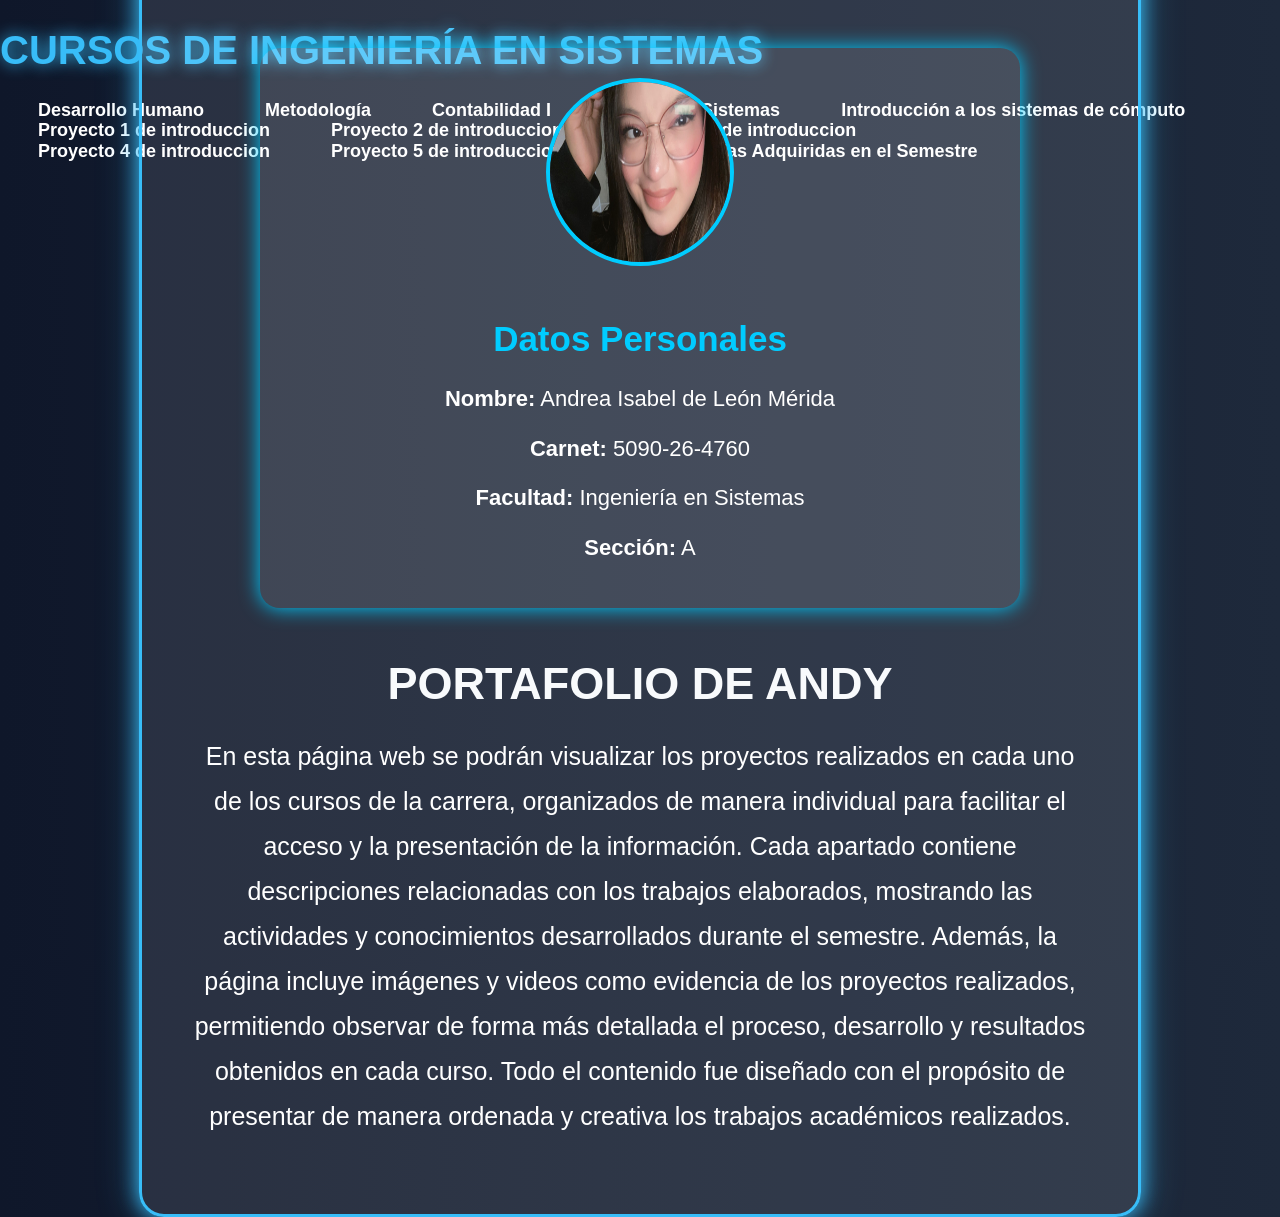
<file: index.html>
<!DOCTYPE html>
<html lang="es">

<head>

    <meta charset="UTF-8">
    <meta name="viewport" content="width=device-width, initial-scale=1.0">

    <title>PORTAFOLIO DE ANDY</title>

    <!-- NORMALIZE -->
    <link rel="stylesheet" href="normalize.css">

    <!-- CSS -->
    <link rel="stylesheet" href="estilos.css">

</head>

<body>

    <!-- MENU ARRIBA -->

    <head>

        <h1>CURSOS DE INGENIERÍA EN SISTEMAS</h1>

        <nav>

            <a href="desarrollo.html">
                Desarrollo Humano
            </a>

            <a href="metodologia.html">
                Metodología
            </a>

            <a href="contabilidad.html">
                Contabilidad I
            </a>

            <a href="logica.html">
                Lógica de Sistemas
            </a>

            <a href="introduccion.html">
                Introducción a los sistemas de cómputo
            </a>

            <a href="Proyecto1.html">
                Proyecto 1 de introduccion
            </a>

            <a href="Proyecto2.html">
                Proyecto 2 de introduccion
            </a>

            <a href="Proyecto3.html">
                Proyecto 3 de introduccion
            </a>
            <br>
            <div class="ola">
                <a href="Proyecto4.html">
                    Proyecto 4 de introduccion
                </a>

                <a href="Proyecto5.html">
                    Proyecto 5 de introduccion
                </a>

                <a href="competenciasadquiridas.html">
                    Competencias Adquiridas en el Semestre
                </a>
            </div>
        </nav>
        <br>
        <br>

    </head>

    <!-- CONTENIDO -->

    <section class="inicio">

        <div class="caja">
            <div class="perfil">
                <img src="img/img/Mifoto.jpeg" alt="Mi foto">

                <h2>Datos Personales</h2>

                <p><strong>Nombre:</strong> Andrea Isabel de León Mérida</p>
                <p><strong>Carnet:</strong> 5090-26-4760</p>
                <p><strong>Facultad:</strong> Ingeniería en Sistemas</p>
                <p><strong>Sección:</strong> A</p>
            </div>

            <h2>
                PORTAFOLIO DE ANDY
            </h2>

            <p>
                En esta página web se podrán visualizar los proyectos realizados en cada uno de los cursos de la
                carrera, organizados de
                manera individual para facilitar el acceso y la presentación de la información. Cada apartado contiene
                descripciones
                relacionadas con los trabajos elaborados, mostrando las actividades y conocimientos desarrollados
                durante el semestre.

                Además, la página incluye imágenes y videos como evidencia de los proyectos realizados, permitiendo
                observar de forma
                más detallada el proceso, desarrollo y resultados obtenidos en cada curso. Todo el contenido fue
                diseñado con el
                propósito de presentar de manera ordenada y creativa los trabajos académicos realizados.
            </p>

        </div>

    </section>

</body>

</html>
</file>
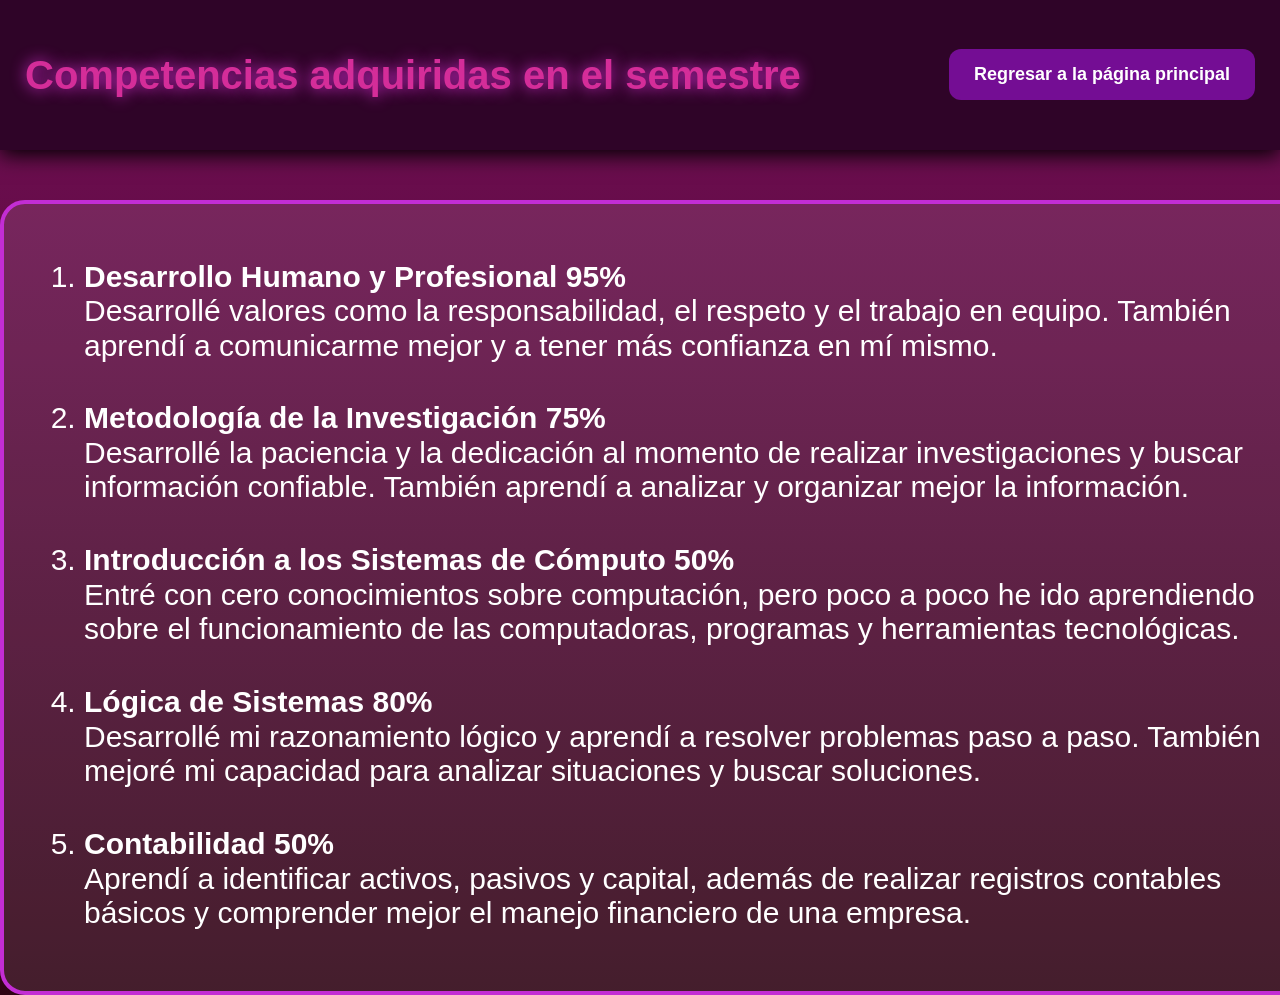
<file: competenciasadquiridas.html>
<!DOCTYPE html>
<html lang="es">

<head>

    <meta charset="UTF-8">

    <meta name="viewport" content="width=device-width, initial-scale=1.0">

    <title>
        Proyecto 5
    </title>

    <link rel="stylesheet" href="normalize.css">

    <link rel="stylesheet" href="competencias.css">

</head>

<body>

    <header>

        <h1>
            Competencias adquiridas en el semestre
        </h1>

        <a href="index.html">
            Regresar a la página principal
        </a>

    </header>
    <section>
        <div class="contenedor">

            <ol>

                <li>
                    <strong>Desarrollo Humano y Profesional 95%</strong><br>
                    Desarrollé valores como la responsabilidad, el respeto y el trabajo en equipo.
                    También aprendí a comunicarme mejor y a tener más confianza en mí mismo.
                </li>

                <br>

                <li>
                    <strong>Metodología de la Investigación 75%</strong><br>
                    Desarrollé la paciencia y la dedicación al momento de realizar investigaciones
                    y buscar información confiable. También aprendí a analizar y organizar mejor
                    la información.
                </li>

                <br>

                <li>
                    <strong>Introducción a los Sistemas de Cómputo 50%</strong><br>
                    Entré con cero conocimientos sobre computación, pero poco a poco he ido
                    aprendiendo sobre el funcionamiento de las computadoras, programas y herramientas tecnológicas.
                </li>

                <br>

                <li>
                    <strong>Lógica de Sistemas 80%</strong><br>
                    Desarrollé mi razonamiento lógico y aprendí a resolver problemas paso a paso.
                    También mejoré mi capacidad para analizar situaciones y buscar soluciones.
                </li>

                <br>

                <li>
                    <strong>Contabilidad 50%</strong><br>
                    Aprendí a identificar activos, pasivos y capital, además de realizar registros
                    contables básicos y comprender mejor el manejo financiero de una empresa.
                </li>

            </ol>

        </div>
    </section>

</body>

</html>
</file>
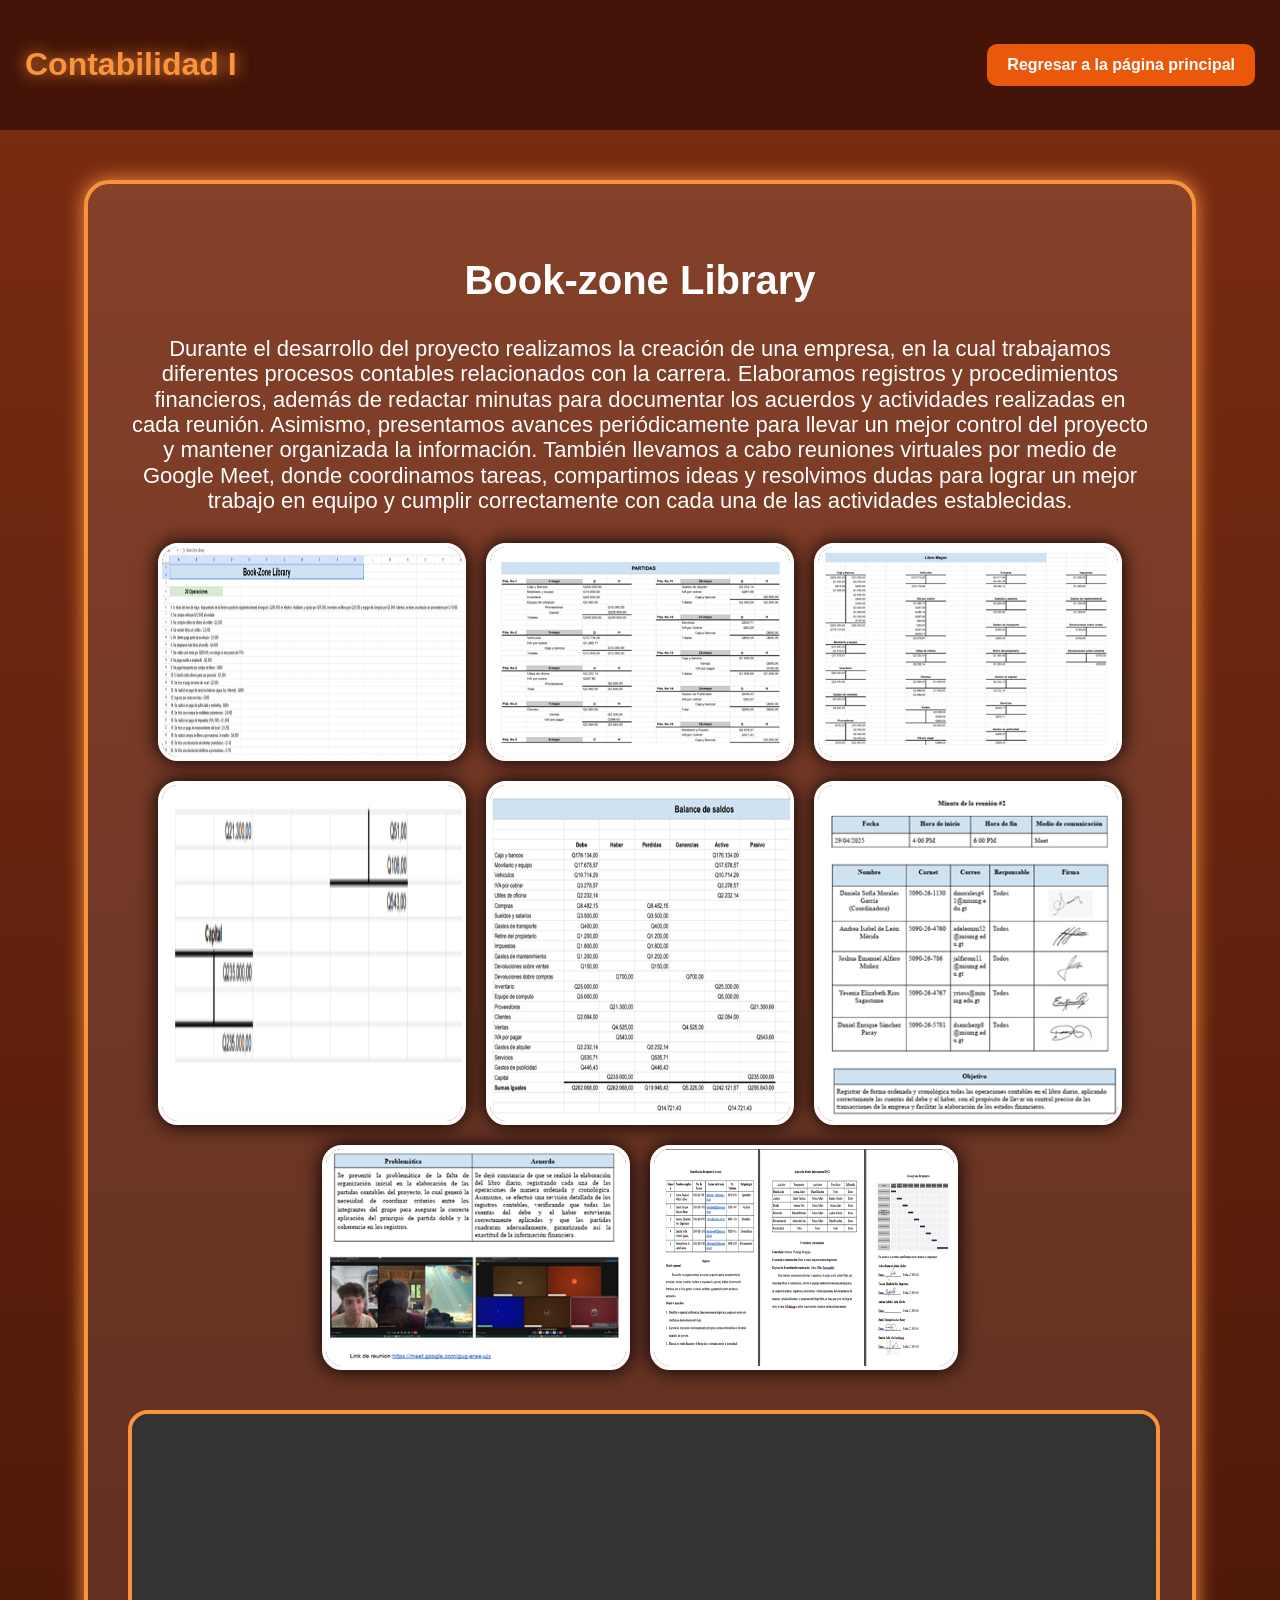
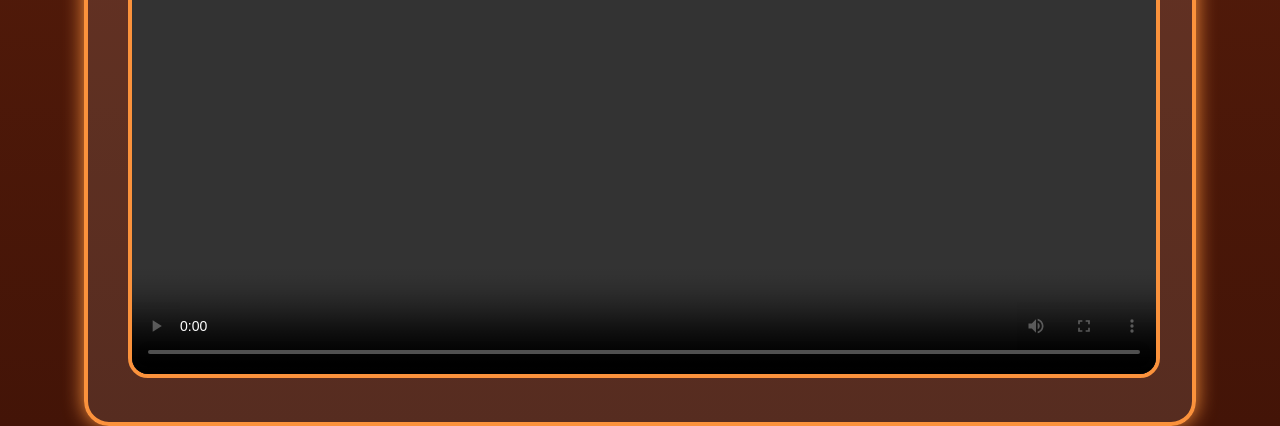
<file: contabilidad.html>
<!DOCTYPE html>
<html lang="es">

<head>

    <meta charset="UTF-8">

    <title>
        Contabilidad I
    </title>

    <link rel="stylesheet" href="normalize.css">

    <link rel="stylesheet" href="contabilidad.css">

</head>

<body>

    <header>

        <h1>
            Contabilidad I
        </h1>

        <a href="index.html">
            Regresar a la página principal
        </a>

    </header>

    <section>

        <div class="contenedor">

            <h2>
                Book-zone Library
            </h2>

            <p>
                Durante el desarrollo del proyecto realizamos la creación de una empresa, en la cual trabajamos
                diferentes procesos
                contables relacionados con la carrera. Elaboramos registros y procedimientos financieros, además de
                redactar minutas
                para documentar los acuerdos y actividades realizadas en cada reunión. Asimismo, presentamos avances
                periódicamente para
                llevar un mejor control del proyecto y mantener organizada la información.

                También llevamos a cabo reuniones virtuales por medio de Google Meet, donde coordinamos tareas,
                compartimos ideas y
                resolvimos dudas para lograr un mejor trabajo en equipo y cumplir correctamente con cada una de las
                actividades
                establecidas.
            </p>

            <div class="galeria">

                <img src="img/img/conta1.png" alt="">
                <img src="img/img/conta2.png" alt="">
                <img src="img/img/conta3.png" alt="">
                <img src="img/img/conta4.png" alt="">
                <img src="img/img/conta5.png" alt="">
                <img src="img/img/conta6.png" alt="">
                <img src="img/img/conta7.png" alt="">
                <img src="img/img/conta8.png" alt="">
            </div>
            <div class="">
                <video width="840" height="560" controls>
                    <source src="img/img/Contabilidadvideo.mp4" type="video/mp4">
                    </iframe>

            </div>

    </section>

</body>

</html>
</file>
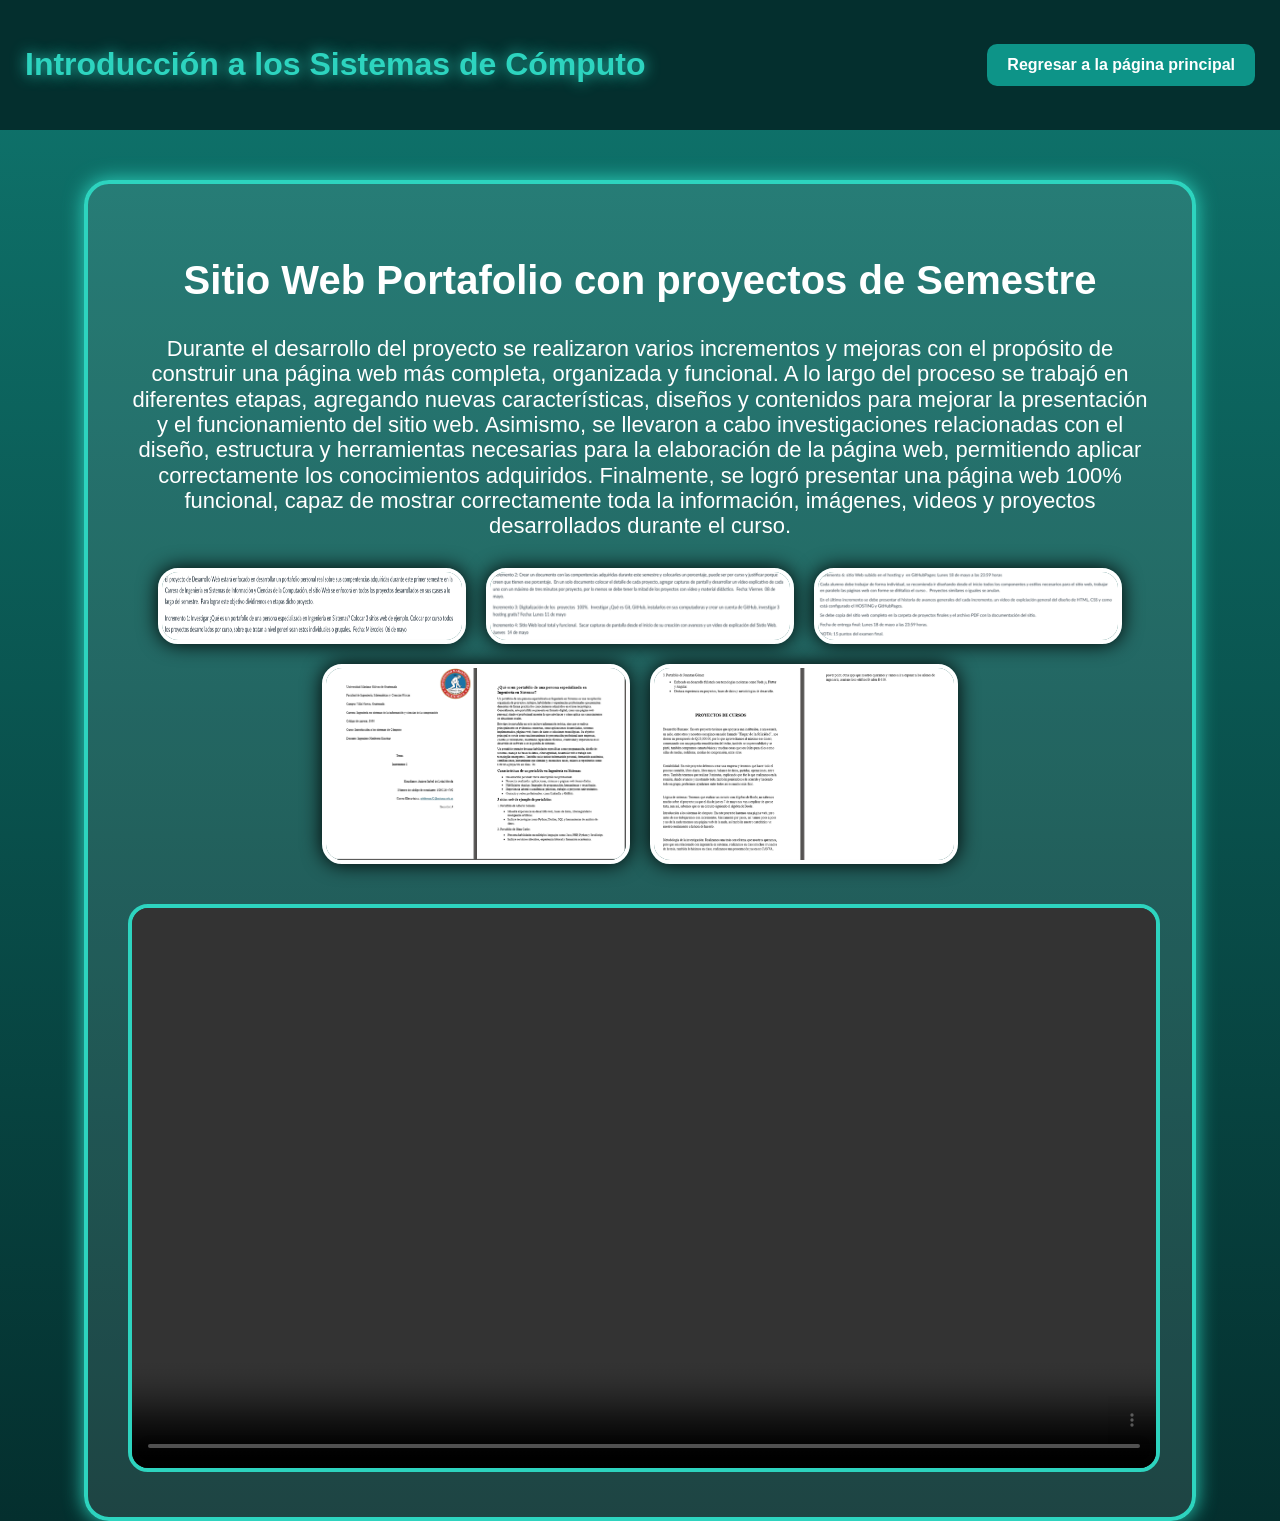
<file: introduccion.html>
<!DOCTYPE html>
<html lang="es">

<head>

    <meta charset="UTF-8">

    <title>
        Introducción a los Sistemas
    </title>

    <link rel="stylesheet" href="normalize.css">

    <link rel="stylesheet" href="introduccion.css">

</head>

<body>

    <header>

        <h1>
            Introducción a los Sistemas de Cómputo
        </h1>

        <a href="index.html">
            Regresar a la página principal
        </a>

    </header>

    <section>

        <div class="contenedor">

            <h2>
                Sitio Web Portafolio con proyectos de Semestre
            </h2>

            <p>
                Durante el desarrollo del proyecto se realizaron varios incrementos y mejoras con el propósito de
                construir una página
                web más completa, organizada y funcional. A lo largo del proceso se trabajó en diferentes etapas,
                agregando nuevas
                características, diseños y contenidos para mejorar la presentación y el funcionamiento del sitio web.

                Asimismo, se llevaron a cabo investigaciones relacionadas con el diseño, estructura y herramientas
                necesarias para la
                elaboración de la página web, permitiendo aplicar correctamente los conocimientos adquiridos.
                Finalmente, se logró
                presentar una página web 100% funcional, capaz de mostrar correctamente toda la información, imágenes,
                videos y
                proyectos desarrollados durante el curso.
            </p>

            <div class="galeria">
                <img src="/img/img/intro1.png" alt="">
                <img src="/img/img/intro2.png" alt="">
                <img src="/img/img/intro3.png" alt="">
                <img src="/img/img/intro4.png" alt="">
                <img src="/img/img/intro5.png" alt="">
            </div>
            <div class="">
                <video width="840" height="560" controls>
                    <source src="img/img/introvideo.mp4" type="video/mp4">
                    </iframe>
            </div>

    </section>

</body>

</html>
</file>
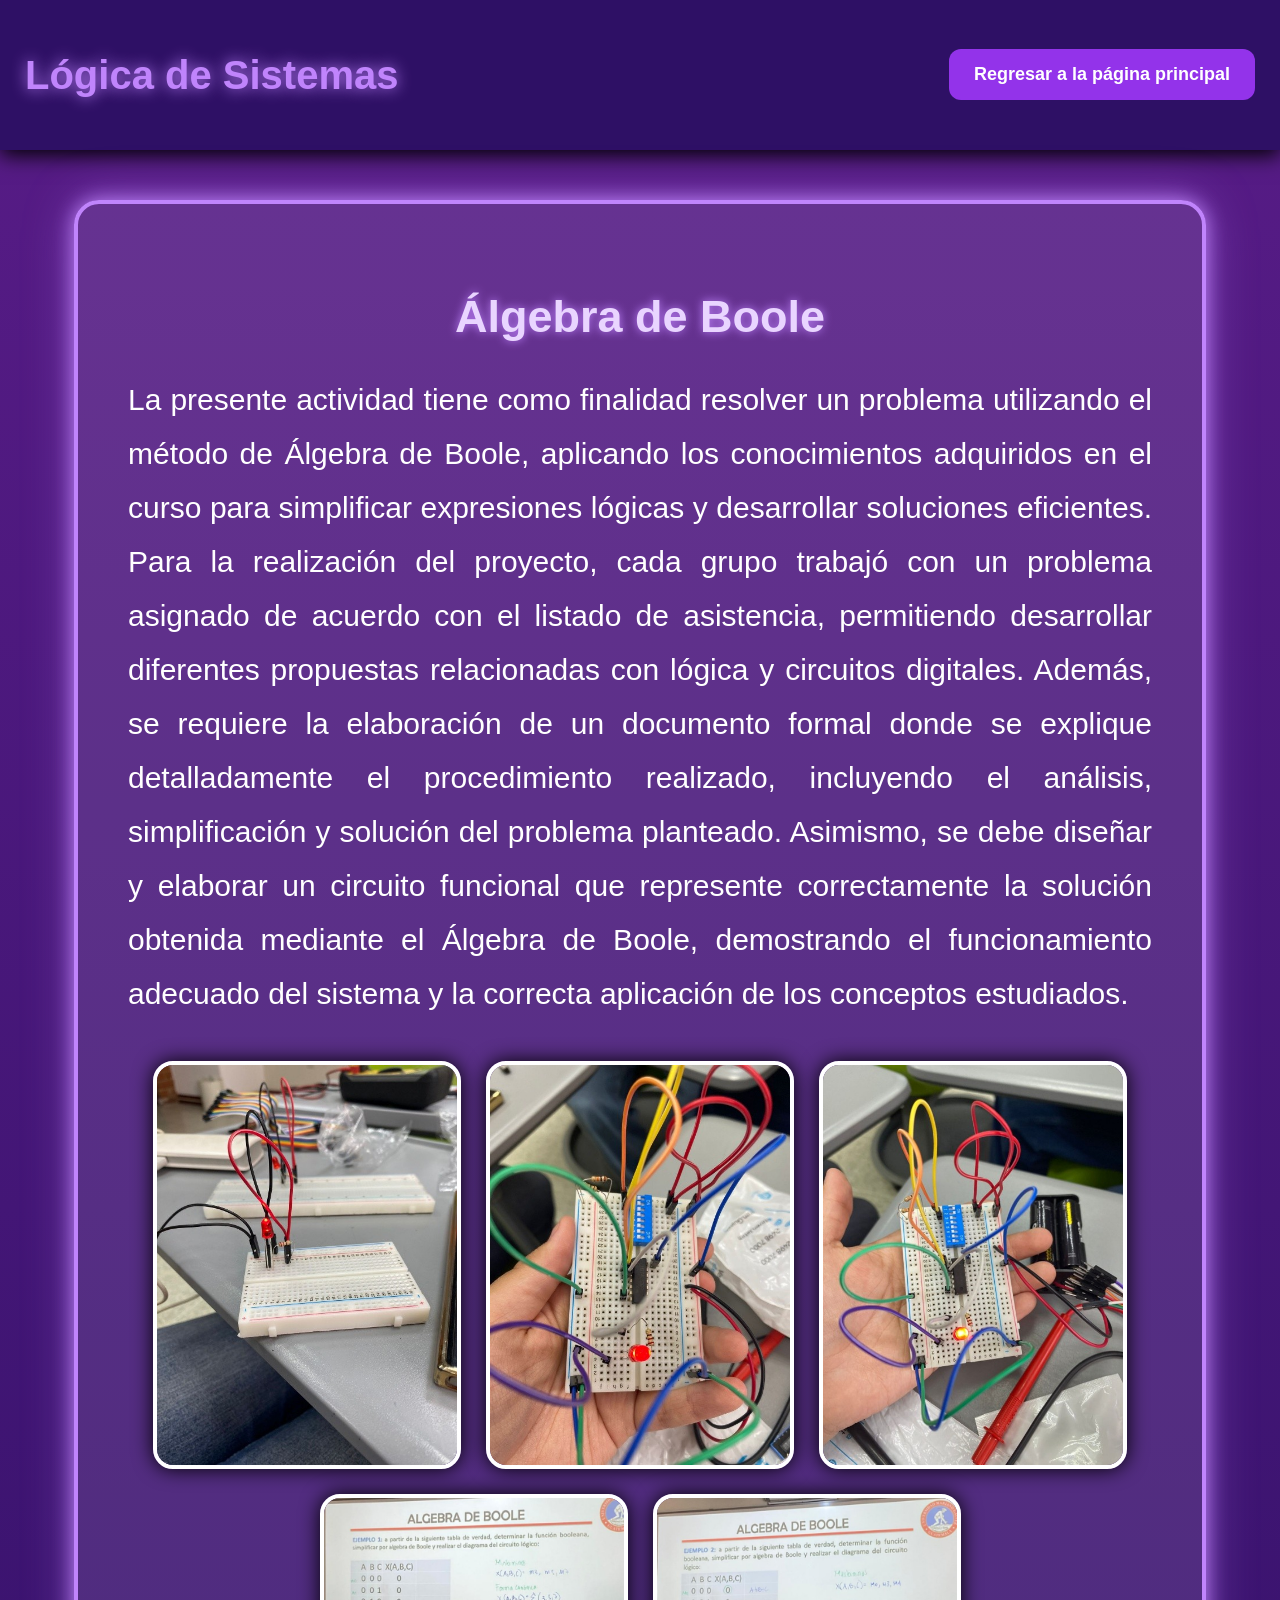
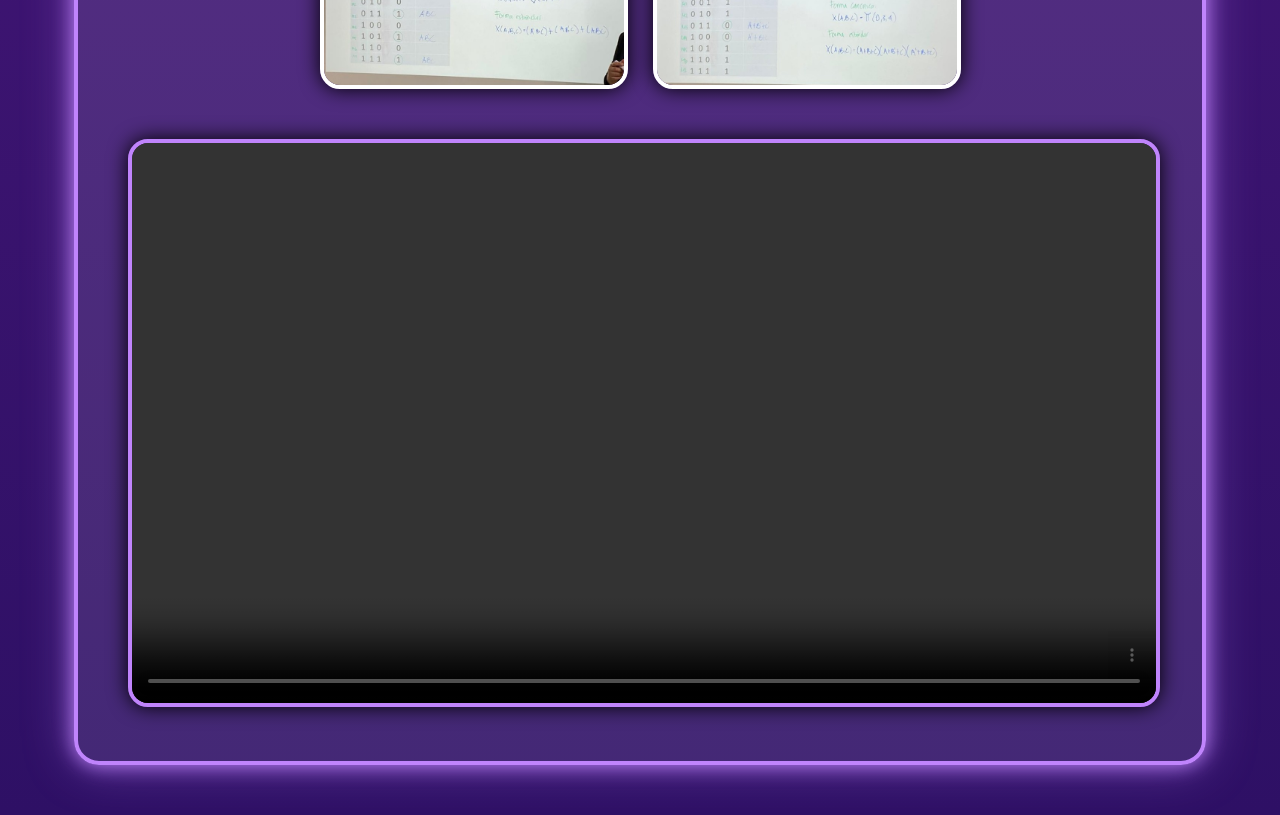
<file: logica.html>
<!DOCTYPE html>
<html lang="es">

<head>

    <meta charset="UTF-8">

    <meta name="viewport" content="width=device-width, initial-scale=1.0">

    <title>
        Lógica de Sistemas
    </title>

    <link rel="stylesheet" href="normalize.css">

    <link rel="stylesheet" href="logica.css">

</head>

<body>

    <header>

        <h1>
            Lógica de Sistemas
        </h1>

        <a href="index.html">
            Regresar a la página principal
        </a>

    </header>

    <section>

        <div class="contenedor">

            <h2>
                Álgebra de Boole
            </h2>

            <p>
                La presente actividad tiene como finalidad resolver un problema utilizando el método de Álgebra de
                Boole, aplicando los
                conocimientos adquiridos en el curso para simplificar expresiones lógicas y desarrollar soluciones
                eficientes. Para la
                realización del proyecto, cada grupo trabajó con un problema asignado de acuerdo con el listado de
                asistencia,
                permitiendo desarrollar diferentes propuestas relacionadas con lógica y circuitos digitales.

                Además, se requiere la elaboración de un documento formal donde se explique detalladamente el
                procedimiento realizado,
                incluyendo el análisis, simplificación y solución del problema planteado. Asimismo, se debe diseñar y
                elaborar un
                circuito funcional que represente correctamente la solución obtenida mediante el Álgebra de Boole,
                demostrando el
                funcionamiento adecuado del sistema y la correcta aplicación de los conceptos estudiados.
            </p>

            <div class="galeria">

                <img src="/img/img/logica1.jpg" alt="">
                <img src="/img/img/lógica2.jpg" alt="">
                <img src="/img/img/lógica3.jpg" alt="">
                <img src="/img/img/lógica4.jpg" alt="">
                <img src="/img/img/lógica5.jpg" alt="">

            </div>
            <div class="">
                <video width="840" height="560" controls>
                    <source src="img/img/lógicavideo.mp4" type="video/mp4">
                    </iframe>
            </div>

    </section>

</body>

</html>
</file>
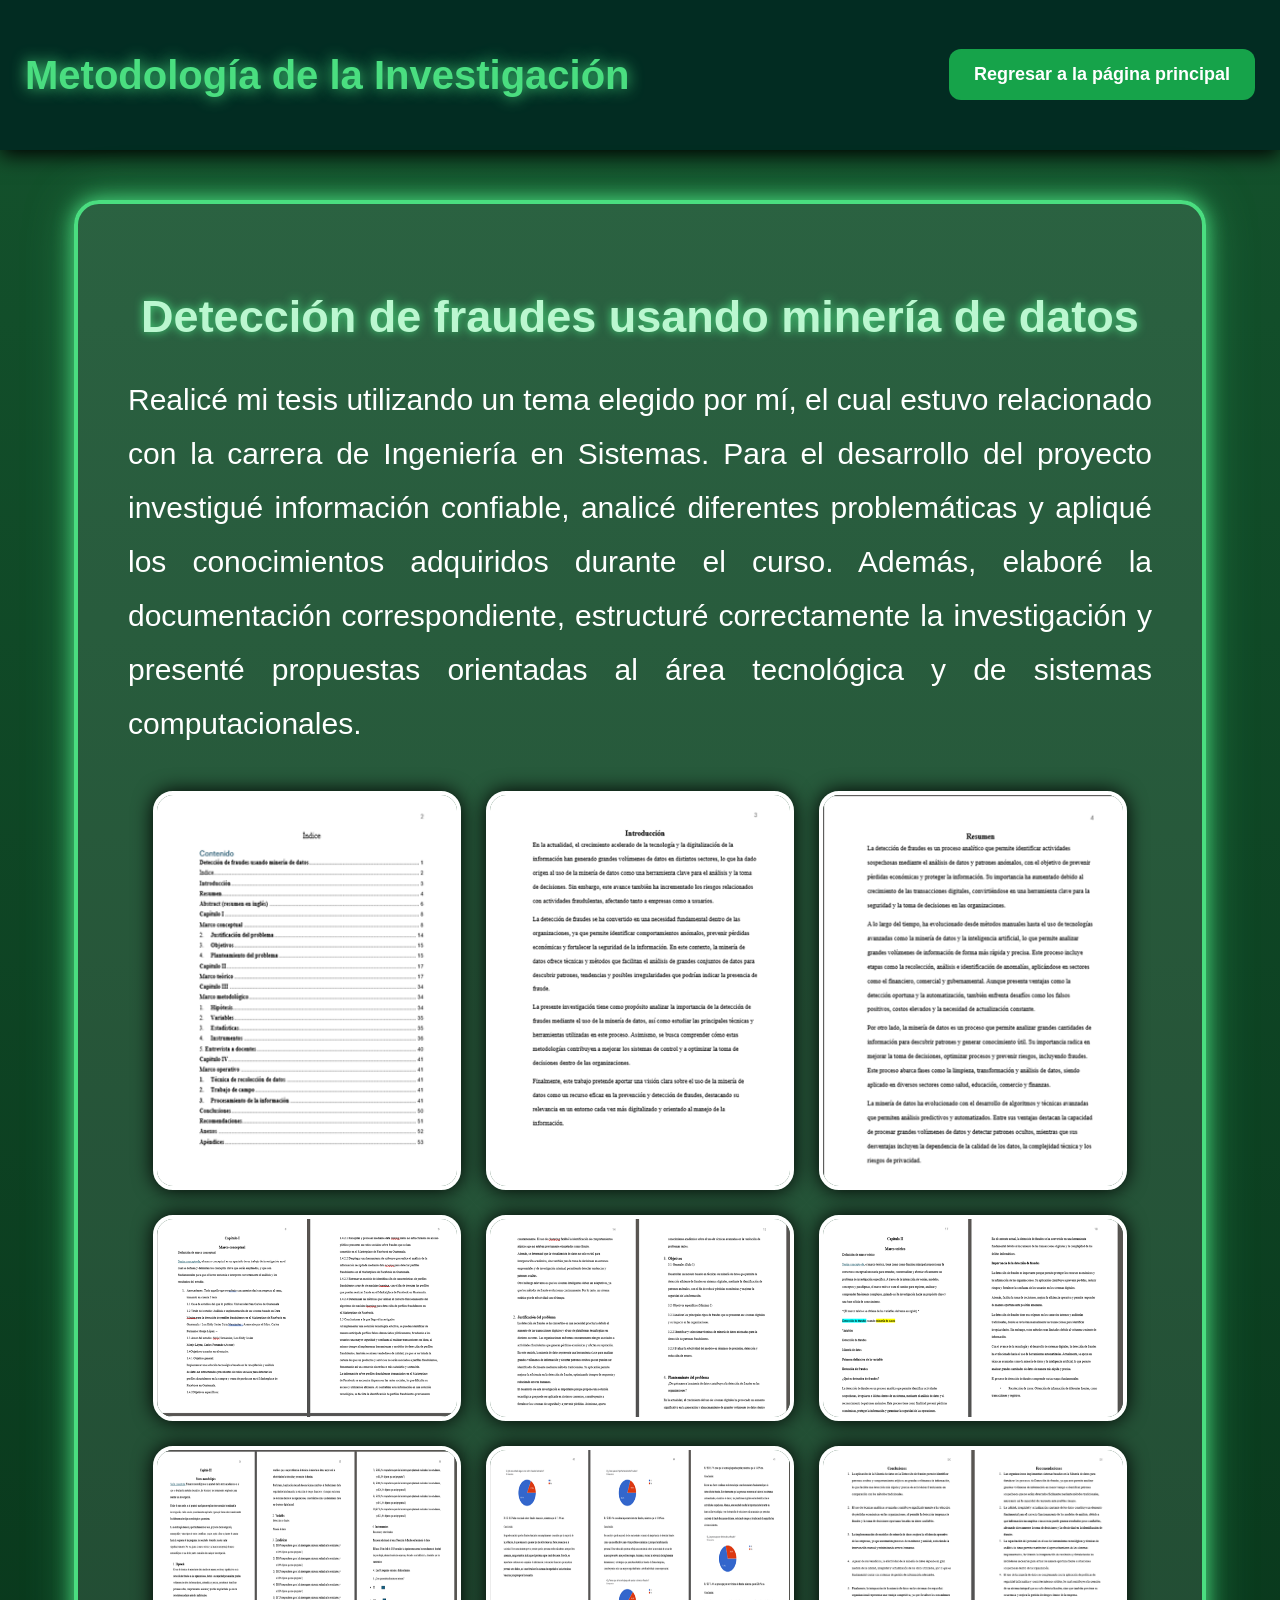
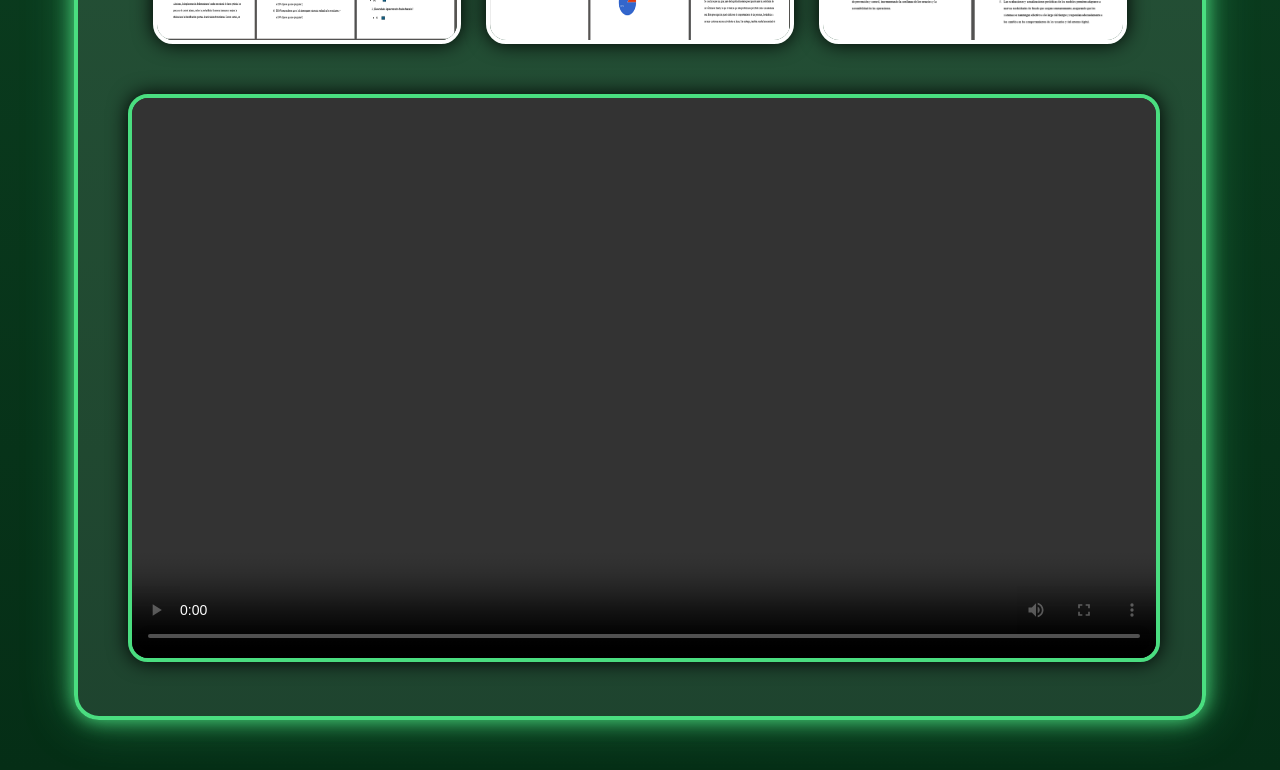
<file: metodologia.html>
<!DOCTYPE html>
<html lang="es">

<head>

    <meta charset="UTF-8">

    <meta name="viewport" content="width=device-width, initial-scale=1.0">

    <title>
        Metodología
    </title>

    <link rel="stylesheet" href="normalize.css">

    <link rel="stylesheet" href="metodologia.css">

</head>

<body>

    <header>

        <h1>
            Metodología de la Investigación
        </h1>

        <a href="index.html">
            Regresar a la página principal
        </a>

    </header>

    <section>

        <div class="contenedor">

            <h2>
                Detección de fraudes usando minería de datos
            </h2>

            <p>
                Realicé mi tesis utilizando un tema elegido por mí, el cual estuvo relacionado con la carrera de
                Ingeniería en Sistemas.
                Para el desarrollo del proyecto investigué información confiable, analicé diferentes problemáticas y
                apliqué los
                conocimientos adquiridos durante el curso. Además, elaboré la documentación correspondiente, estructuré
                correctamente la
                investigación y presenté propuestas orientadas al área tecnológica y de sistemas computacionales.
            </p>

            <div class="galeria">

                <img src="/img/img/meto1.png" alt="">
                <img src="/img/img/meto2.png" alt="">
                <img src="/img/img/meto3.png" alt="">
                <img src="/img/img/meto4.png" alt="">
                <img src="/img/img/meto5.png" alt="">
                <img src="/img/img/meto6.png" alt="">
                <img src="/img/img/meto7.png" alt="">
                <img src="/img/img/meto8.png" alt="">
                <img src="/img/img/meto9.png" alt="">
            </div>
            <div class="">
                <video width="840" height="560" controls>
                    <source src="img/img/Metovideo.mp4" type="video/mp4">
                    </iframe>

            </div>

    </section>

</body>

</html>
</file>
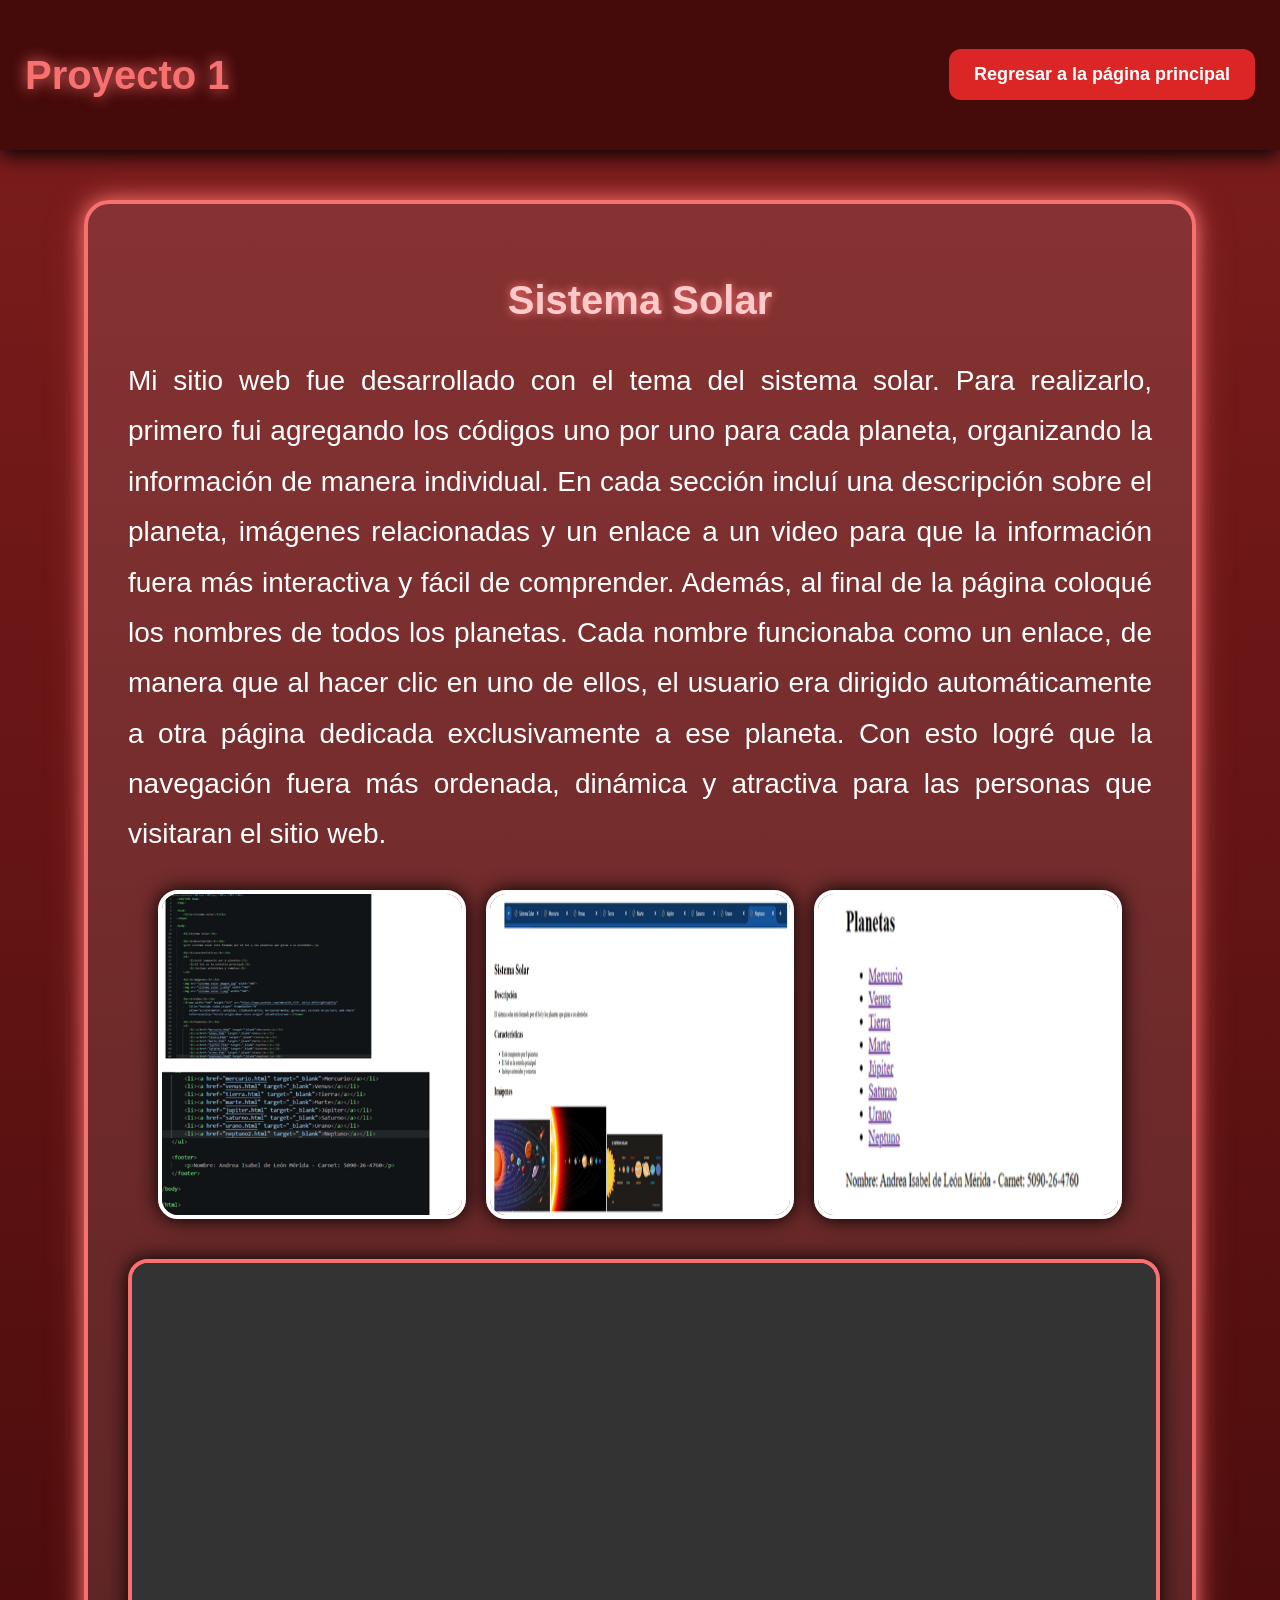
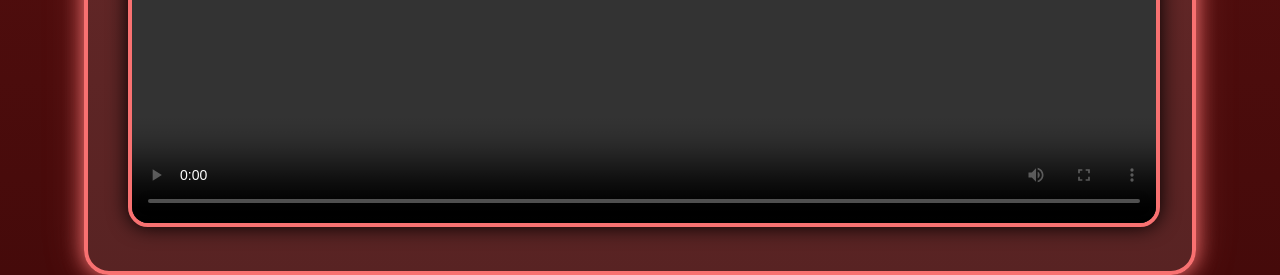
<file: Proyecto1.html>
<!DOCTYPE html>
<html lang="es">

<head>

    <meta charset="UTF-8">

    <meta name="viewport" content="width=device-width, initial-scale=1.0">

    <title>
        Proyecto 1
    </title>

    <link rel="stylesheet" href="normalize.css">

    <link rel="stylesheet" href="proyecto1.css">

</head>

<body>

    <header>

        <h1>
            Proyecto 1
        </h1>

        <a href="index.html">
            Regresar a la página principal
        </a>

    </header>

    <section>

        <div class="contenedor">

            <h2>
                Sistema Solar
            </h2>

            <p>
                Mi sitio web fue desarrollado con el tema del sistema solar. Para realizarlo, primero fui agregando los
                códigos uno por
                uno para cada planeta, organizando la información de manera individual. En cada sección incluí una
                descripción sobre el
                planeta, imágenes relacionadas y un enlace a un video para que la información fuera más interactiva y
                fácil de
                comprender.

                Además, al final de la página coloqué los nombres de todos los planetas. Cada nombre funcionaba como un
                enlace, de
                manera que al hacer clic en uno de ellos, el usuario era dirigido automáticamente a otra página dedicada
                exclusivamente
                a ese planeta. Con esto logré que la navegación fuera más ordenada, dinámica y atractiva para las
                personas que visitaran
                el sitio web.
            </p>

            <div class="galeria">
                <img src="/img/img/proyecto1.png" alt="">
                <img src="/img/img/proyecto2.png" alt="">
                <img src="/img/img/proyecto1.1.png" alt="">

            </div>
            <div class="">
                <video width="840" height="560" controls>
                    <source src="img/img/proyectos.mp4" type="video/mp4">
                    </iframe>

            </div>

    </section>

</body>

</html>
</file>
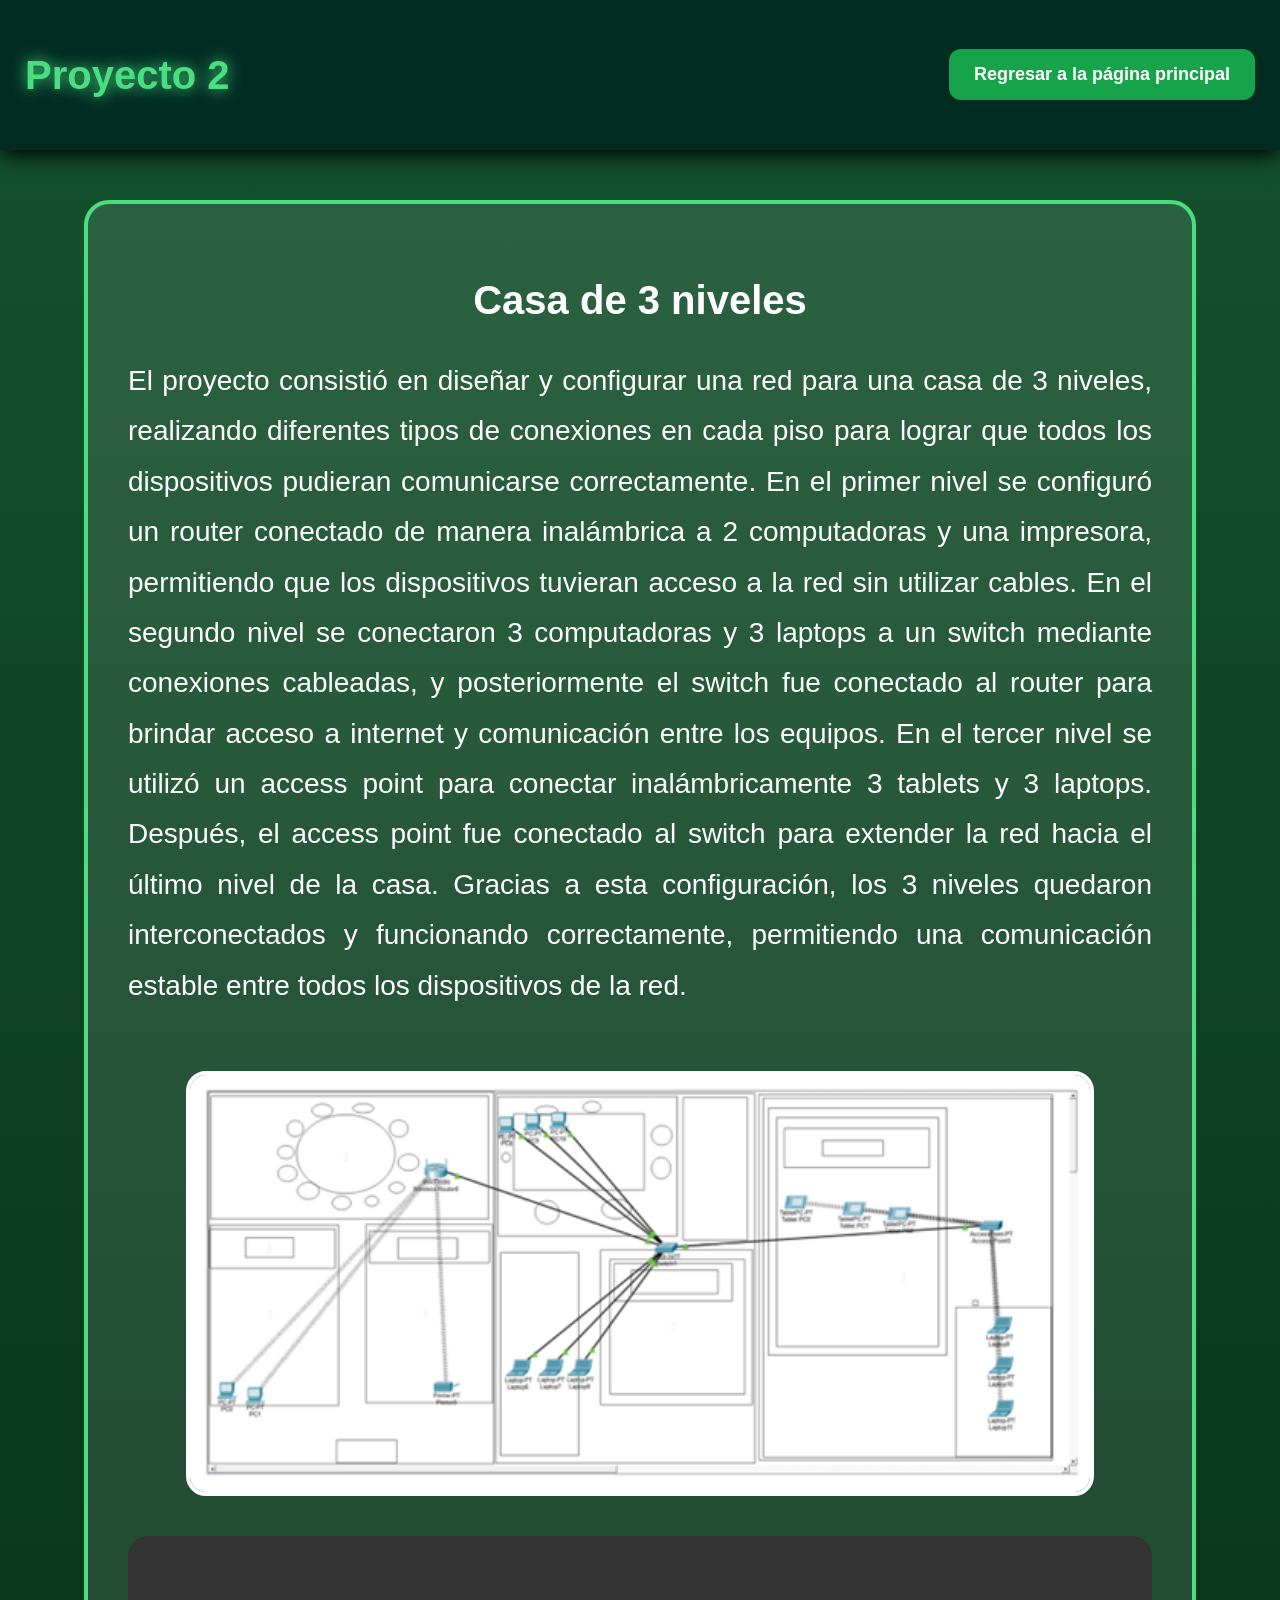
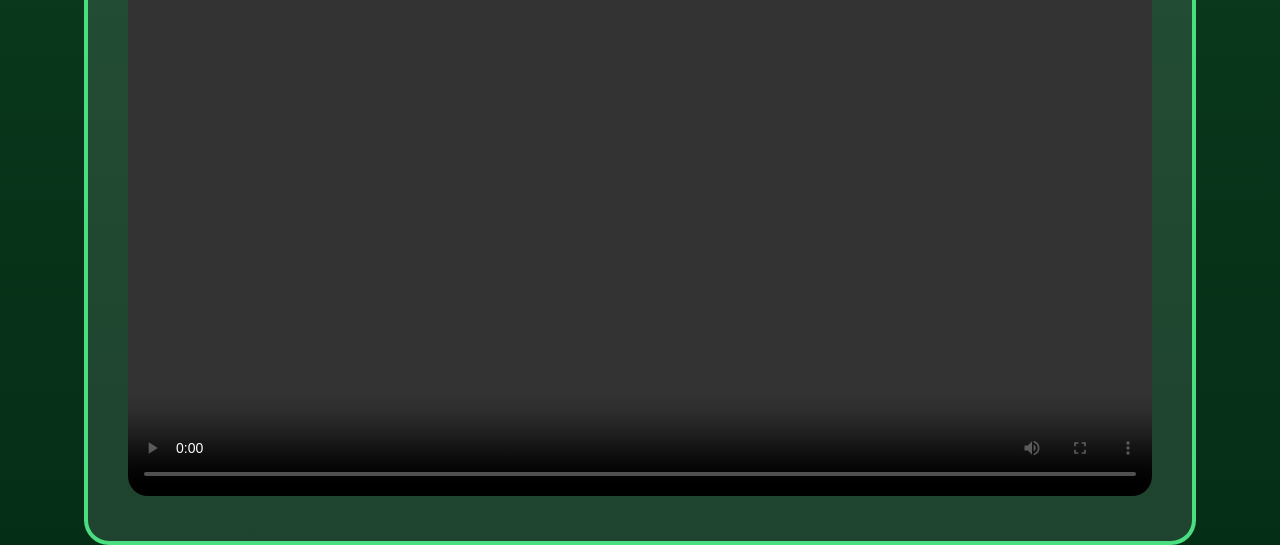
<file: Proyecto2.html>
<!DOCTYPE html>
<html lang="es">

<head>

    <meta charset="UTF-8">

    <meta name="viewport" content="width=device-width, initial-scale=1.0">

    <title>
        Proyecto 2
    </title>

    <link rel="stylesheet" href="normalize.css">

    <link rel="stylesheet" href="proyecto2.css">

</head>

<body>

    <header>

        <h1>
            Proyecto 2
        </h1>

        <a href="index.html">
            Regresar a la página principal
        </a>

    </header>

    <section>

        <div class="contenedor">

            <h2>
                Casa de 3 niveles
            </h2>

            <p>
                El proyecto consistió en diseñar y configurar una red para una casa de 3 niveles, realizando diferentes
                tipos de
                conexiones en cada piso para lograr que todos los dispositivos pudieran comunicarse correctamente.

                En el primer nivel se configuró un router conectado de manera inalámbrica a 2 computadoras y una
                impresora, permitiendo
                que los dispositivos tuvieran acceso a la red sin utilizar cables. En el segundo nivel se conectaron 3
                computadoras y 3
                laptops a un switch mediante conexiones cableadas, y posteriormente el switch fue conectado al router
                para brindar
                acceso a internet y comunicación entre los equipos.

                En el tercer nivel se utilizó un access point para conectar inalámbricamente 3 tablets y 3 laptops.
                Después, el access
                point fue conectado al switch para extender la red hacia el último nivel de la casa. Gracias a esta
                configuración, los 3
                niveles quedaron interconectados y funcionando correctamente, permitiendo una comunicación estable entre
                todos los
                dispositivos de la red.
            </p>

            <div class="galeria">
                <img src="/img/img/proyecto2.2.png" alt="">

            </div>
            <div class="">
                <video width="840" height="560" controls>
                    <source src="img/img/proyectos.mp4" type="video/mp4">
                    </iframe>

            </div>

    </section>

</body>

</html>
</file>
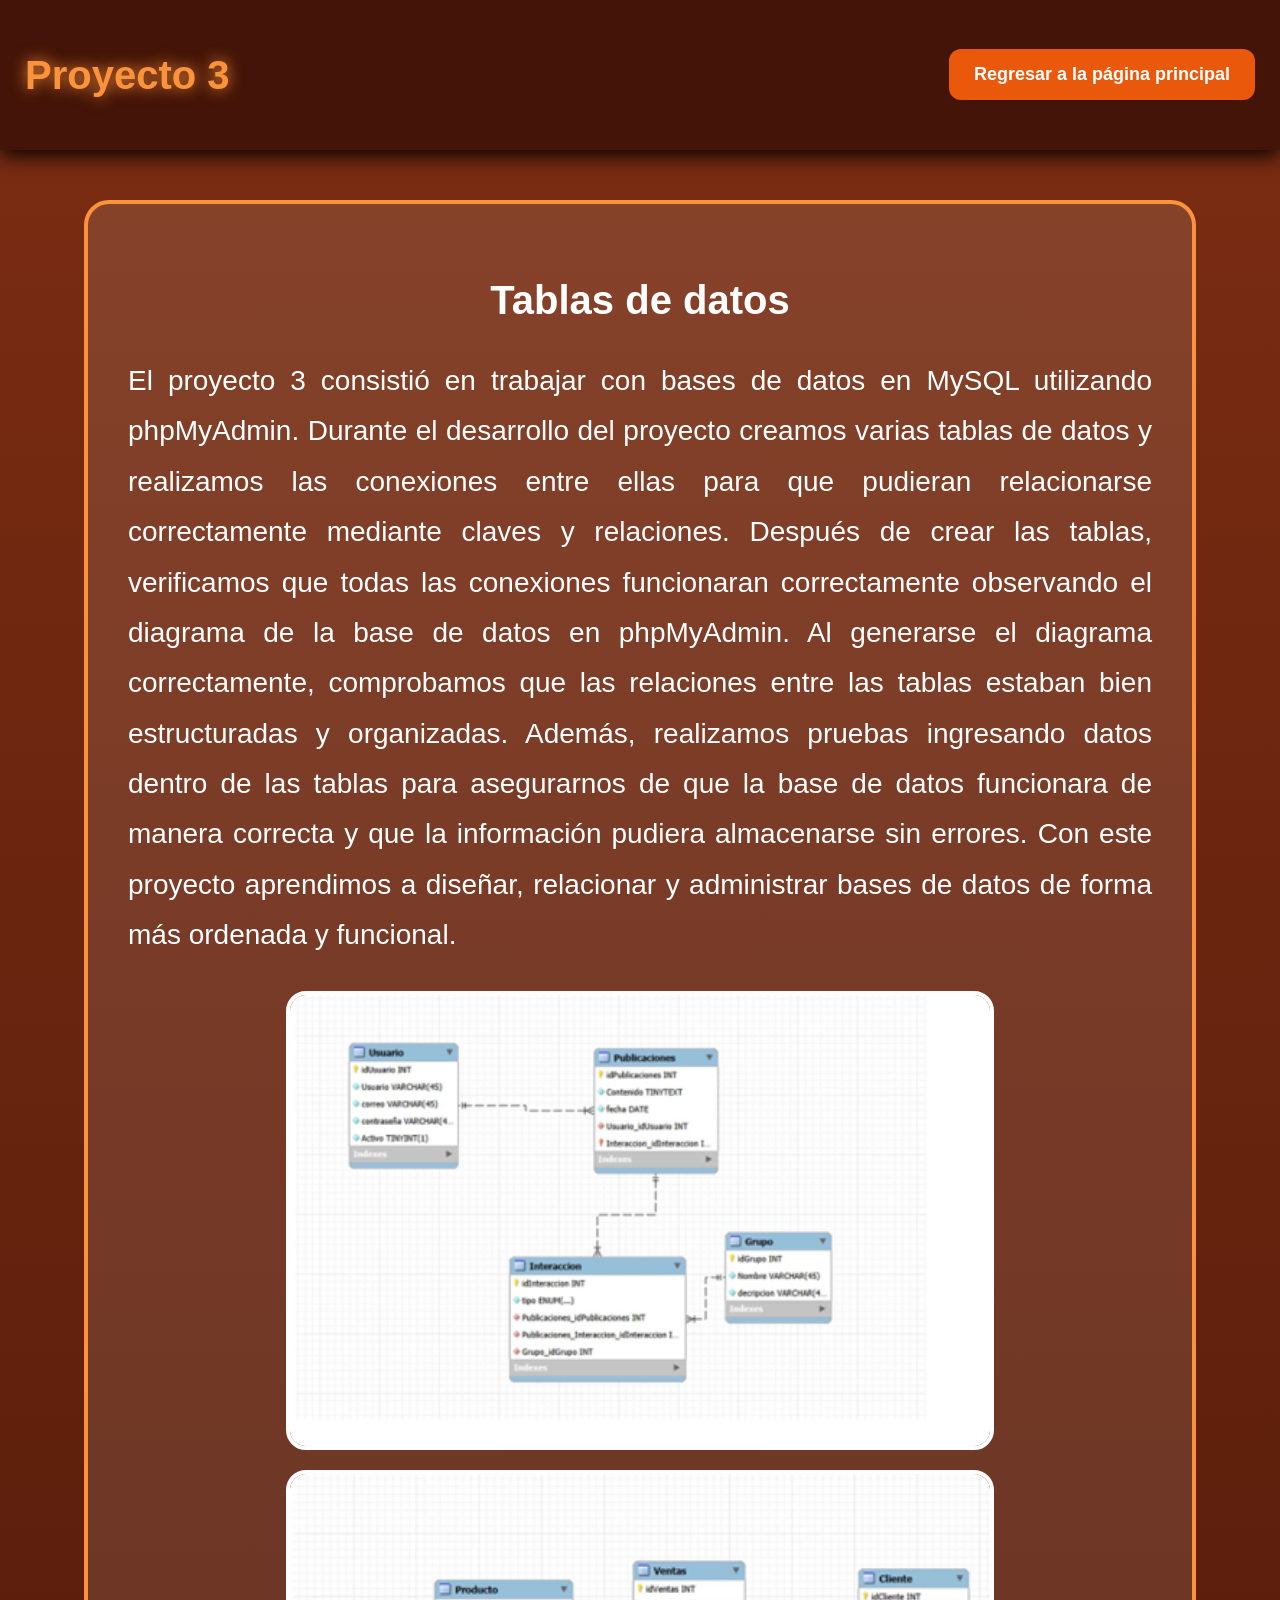
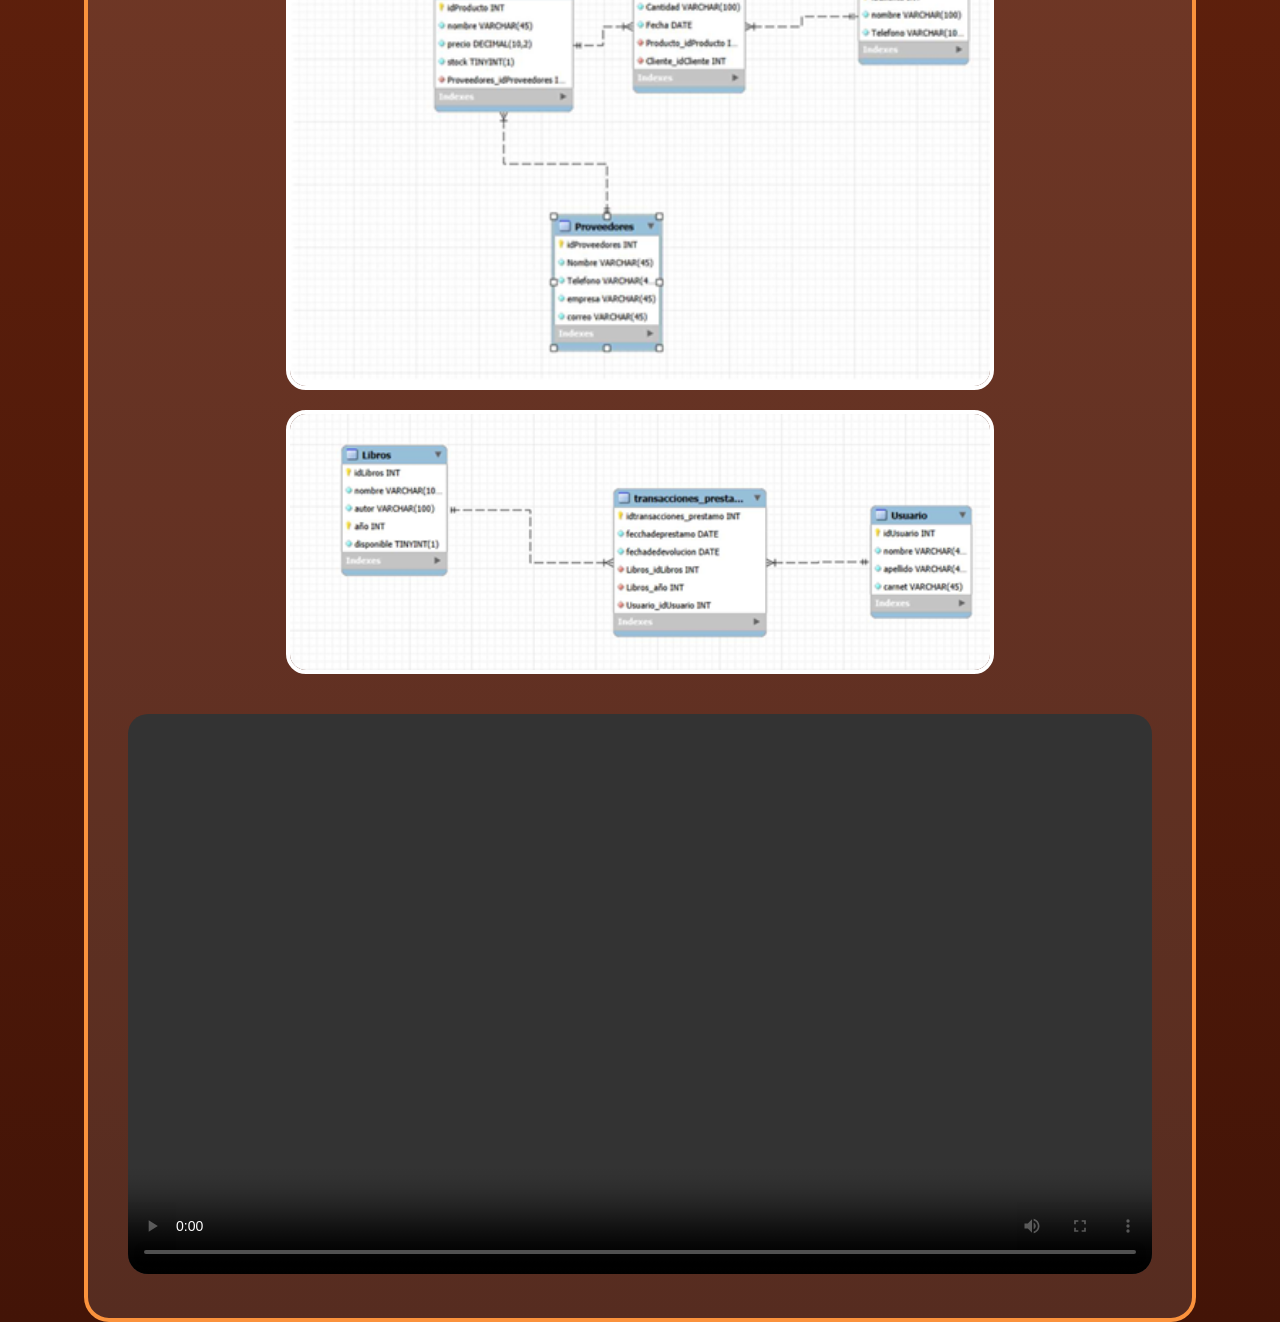
<file: Proyecto3.html>
<!DOCTYPE html>
<html lang="es">

<head>

    <meta charset="UTF-8">

    <meta name="viewport" content="width=device-width, initial-scale=1.0">

    <title>
        Proyecto 3
    </title>

    <link rel="stylesheet" href="normalize.css">

    <link rel="stylesheet" href="proyecto3.css">

</head>

<body>

    <header>

        <h1>
            Proyecto 3
        </h1>

        <a href="index.html">
            Regresar a la página principal
        </a>

    </header>

    <section>

        <div class="contenedor">

            <h2>
                Tablas de datos
            </h2>

            <p>
                El proyecto 3 consistió en trabajar con bases de datos en MySQL utilizando phpMyAdmin. Durante el
                desarrollo del
                proyecto creamos varias tablas de datos y realizamos las conexiones entre ellas para que pudieran
                relacionarse
                correctamente mediante claves y relaciones.

                Después de crear las tablas, verificamos que todas las conexiones funcionaran correctamente observando
                el diagrama de la
                base de datos en phpMyAdmin. Al generarse el diagrama correctamente, comprobamos que las relaciones
                entre las tablas
                estaban bien estructuradas y organizadas. Además, realizamos pruebas ingresando datos dentro de las
                tablas para
                asegurarnos de que la base de datos funcionara de manera correcta y que la información pudiera
                almacenarse sin errores.
                Con este proyecto aprendimos a diseñar, relacionar y administrar bases de datos de forma más ordenada y
                funcional.
            </p>

            <div class="galeria">
                <img src="/img/img/proyecto3.png" alt="">
                <img src="/img/img/proyecto3.1.png" alt="">
                <img src="/img/img/proyecto3.2.png" alt="">
            </div>
            <div class="">
                <video width="840" height="560" controls>
                    <source src="img/img/proyectos.mp4" type="video/mp4">
                    </iframe>
            </div>

    </section>

</body>

</html>
</file>
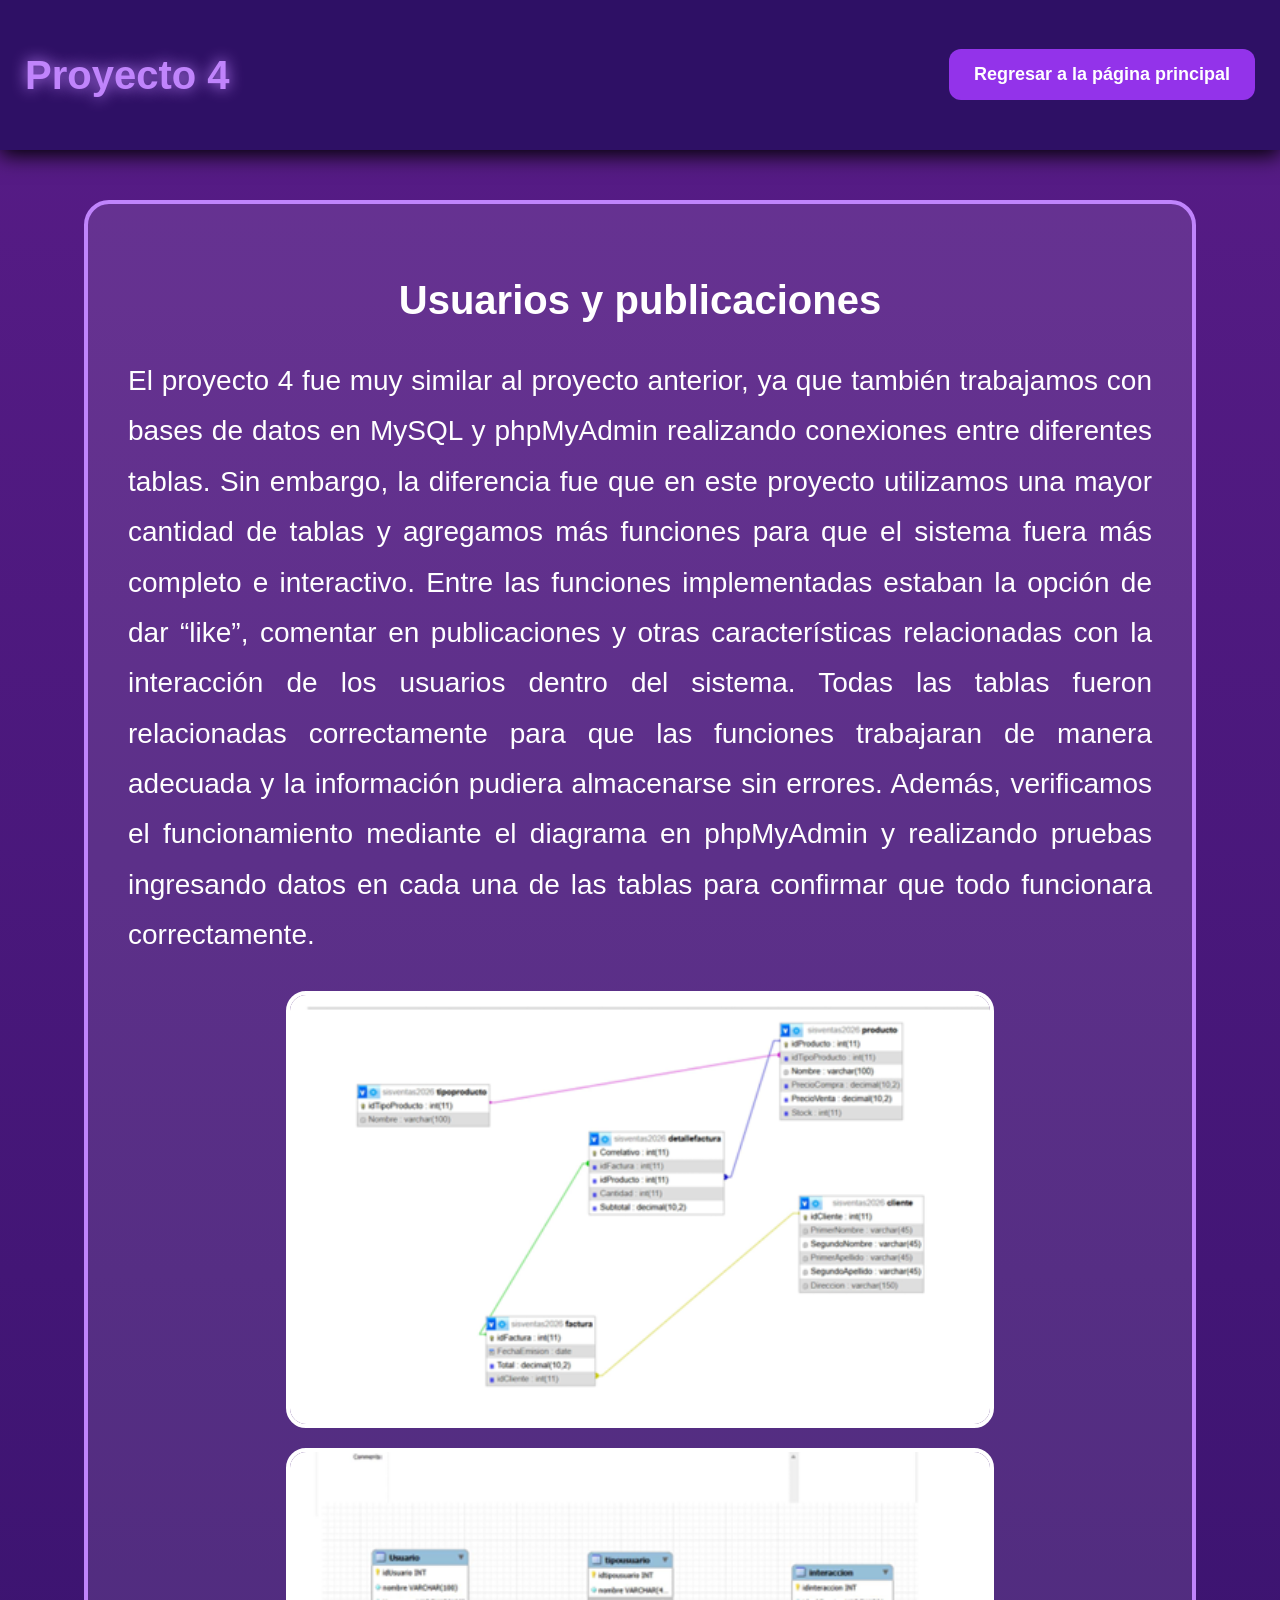
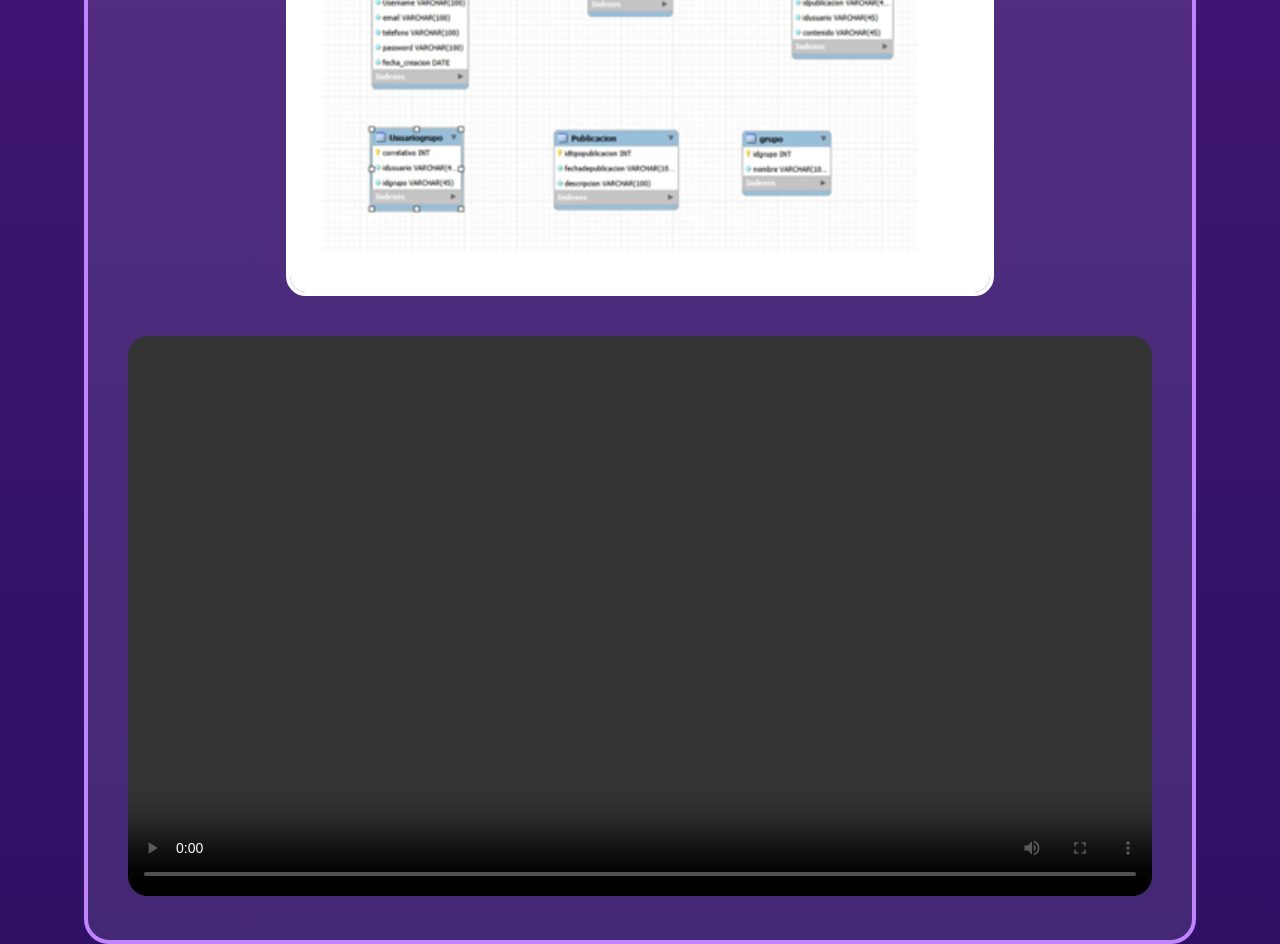
<file: Proyecto4.html>
<!DOCTYPE html>
<html lang="es">

<head>

    <meta charset="UTF-8">

    <meta name="viewport" content="width=device-width, initial-scale=1.0">

    <title>
        Proyecto 4
    </title>

    <link rel="stylesheet" href="normalize.css">

    <link rel="stylesheet" href="proyecto4.css">

</head>

<body>

    <header>

        <h1>
            Proyecto 4
        </h1>

        <a href="index.html">
            Regresar a la página principal
        </a>

    </header>

    <section>

        <div class="contenedor">

            <h2>
                Usuarios y publicaciones
            </h2>

            <p>
                El proyecto 4 fue muy similar al proyecto anterior, ya que también trabajamos con bases de datos en
                MySQL y phpMyAdmin
                realizando conexiones entre diferentes tablas. Sin embargo, la diferencia fue que en este proyecto
                utilizamos una mayor
                cantidad de tablas y agregamos más funciones para que el sistema fuera más completo e interactivo.

                Entre las funciones implementadas estaban la opción de dar “like”, comentar en publicaciones y otras
                características
                relacionadas con la interacción de los usuarios dentro del sistema. Todas las tablas fueron relacionadas
                correctamente
                para que las funciones trabajaran de manera adecuada y la información pudiera almacenarse sin errores.
                Además,
                verificamos el funcionamiento mediante el diagrama en phpMyAdmin y realizando pruebas ingresando datos
                en cada una de
                las tablas para confirmar que todo funcionara correctamente.
            </p>

            <div class="galeria">
                <img src="/img/img/proyecto4.png" alt="">
                <img src="/img/img/proyecto4.1.png" alt="">
            </div>
            <div class="">
                <video width="840" height="560" controls>
                    <source src="img/img/proyectos.mp4" type="video/mp4">
                    </iframe>
            </div>

    </section>

</body>

</html>
</file>
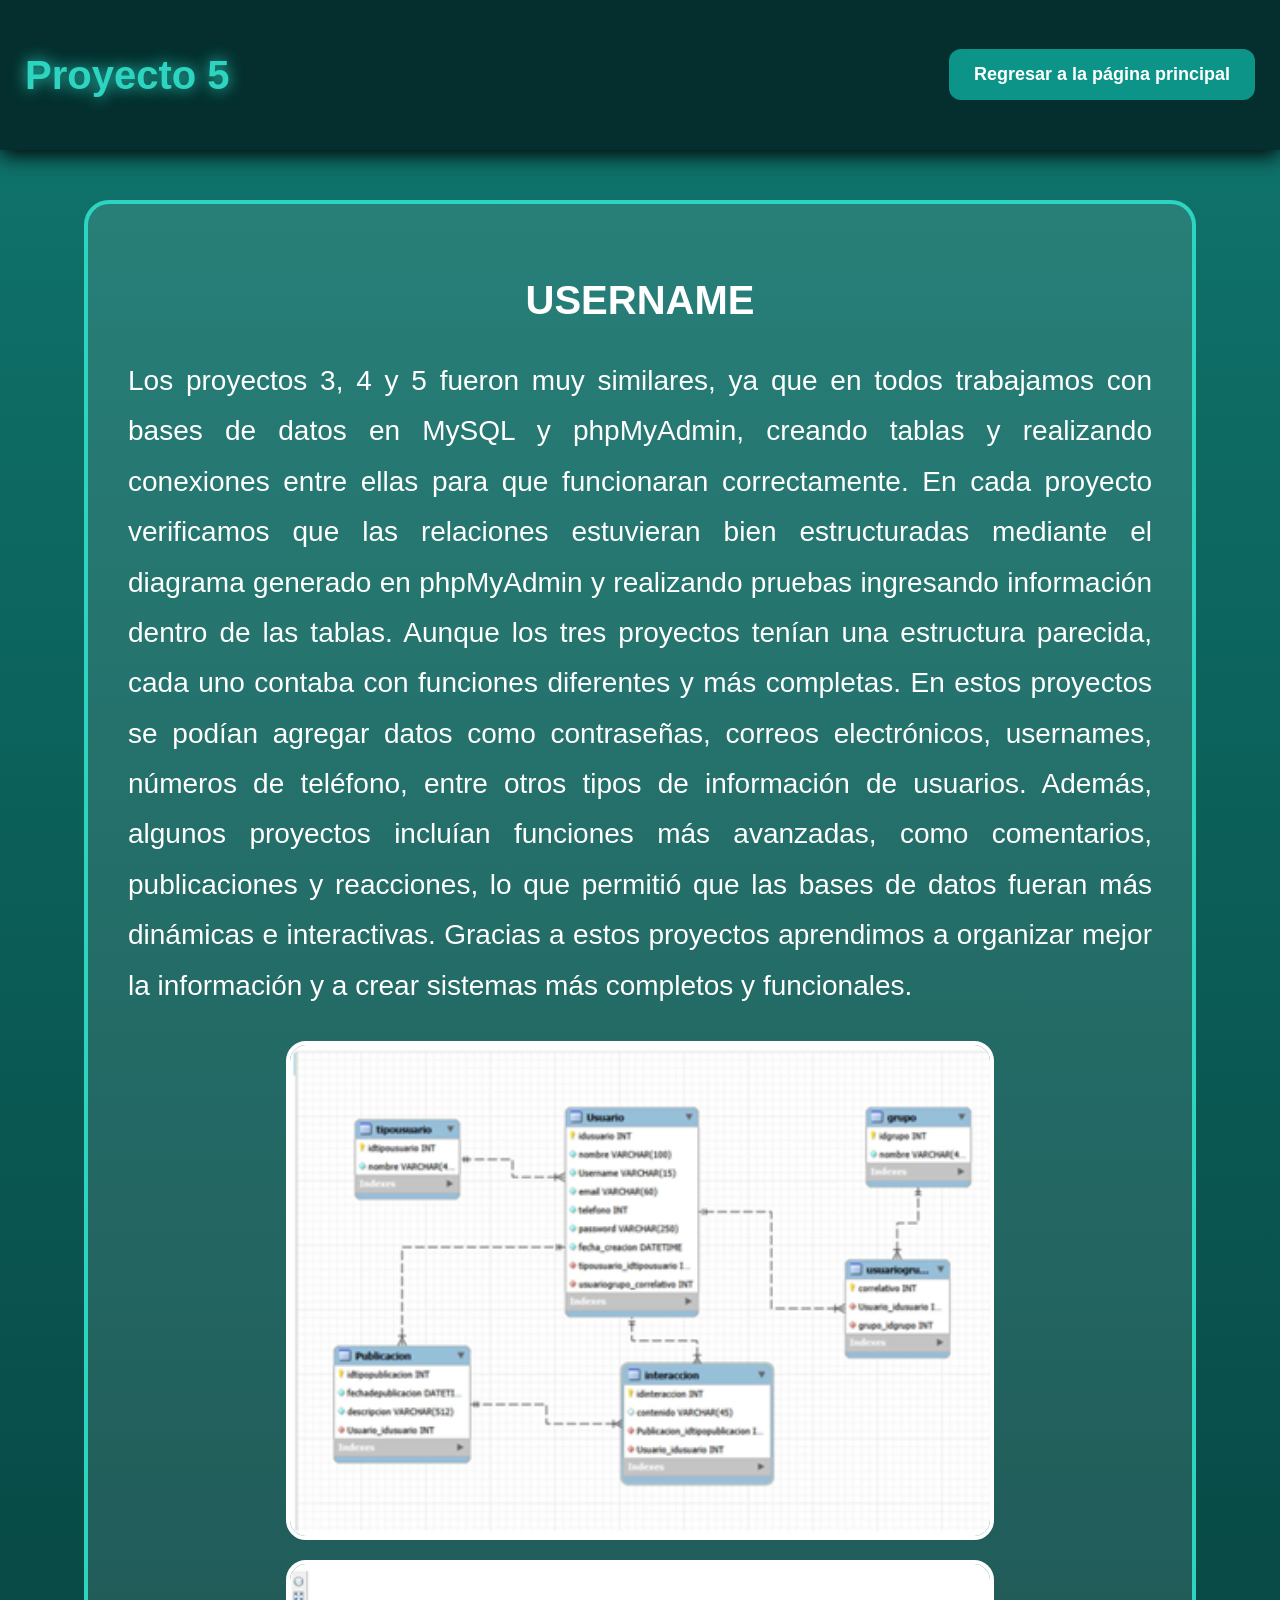
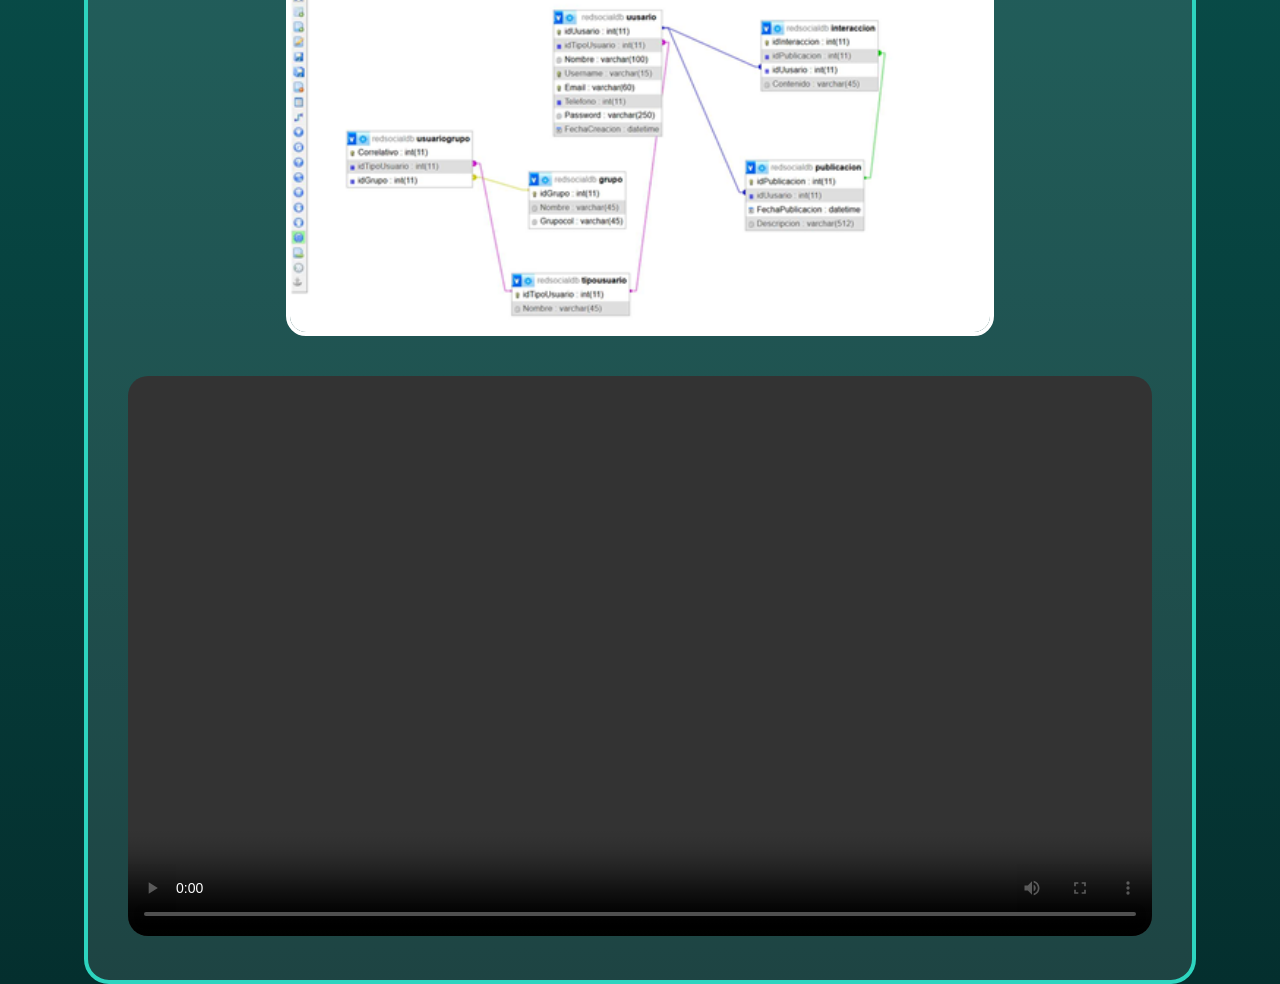
<file: Proyecto5.html>
<!DOCTYPE html>
<html lang="es">

<head>

    <meta charset="UTF-8">

    <meta name="viewport" content="width=device-width, initial-scale=1.0">

    <title>
        Proyecto 5
    </title>

    <link rel="stylesheet" href="normalize.css">

    <link rel="stylesheet" href="proyecto5.css">

</head>

<body>

    <header>

        <h1>
            Proyecto 5
        </h1>

        <a href="index.html">
            Regresar a la página principal
        </a>

    </header>

    <section>

        <div class="contenedor">

            <h2>
                USERNAME
            </h2>

            <p>
                Los proyectos 3, 4 y 5 fueron muy similares, ya que en todos trabajamos con bases de datos en MySQL y
                phpMyAdmin,
                creando tablas y realizando conexiones entre ellas para que funcionaran correctamente. En cada proyecto
                verificamos que
                las relaciones estuvieran bien estructuradas mediante el diagrama generado en phpMyAdmin y realizando
                pruebas ingresando
                información dentro de las tablas.

                Aunque los tres proyectos tenían una estructura parecida, cada uno contaba con funciones diferentes y
                más completas. En
                estos proyectos se podían agregar datos como contraseñas, correos electrónicos, usernames, números de
                teléfono, entre
                otros tipos de información de usuarios. Además, algunos proyectos incluían funciones más avanzadas, como
                comentarios,
                publicaciones y reacciones, lo que permitió que las bases de datos fueran más dinámicas e interactivas.
                Gracias a estos
                proyectos aprendimos a organizar mejor la información y a crear sistemas más completos y funcionales.
            </p>

            <div class="galeria">
                <img src="/img/img/proyecto5.png" alt="">
                <img src="/img/img/proyecto5.1.png" alt="">
            </div>
            <div class="">
                <video width="840" height="560" controls>
                    <source src="img/img/proyectos.mp4" type="video/mp4">
                    </iframe>
            </div>

    </section>

</body>

</html>
</file>
<file: estilos.css>
body {

    font-family: Arial, Helvetica, sans-serif;
    background: linear-gradient(to right, #0f172a, #1e293b);
    margin: 0;
    color: white;

}

/* HEADER */

header {

    background-color: #020617;
    padding: 25px;

    display: flex;
    justify-content: space-between;
    align-items: center;

    box-shadow: 0px 5px 20px rgba(0, 0, 0, 0.5);

}

/* TITULO */

h1 {

    color: #38bdf8;
    font-size: 40px;

    text-shadow: 0px 0px 15px #38bdf8;

}

/* MENU */

nav a {

    color: white;
    text-decoration: none;

    margin-left: 20px;

    font-size: 18px;
    font-weight: bold;

    padding: 10px 18px;

    border-radius: 10px;

    transition: 0.4s;

}

/* EFECTO */

nav a:hover {

    background-color: #38bdf8;
    color: black;

    box-shadow: 0px 0px 15px #38bdf8;

}

/* CONTENIDO */

.inicio {

    height: 85vh;

    display: flex;
    justify-content: center;
    align-items: center;

}

/* CAJA */

.caja {

    width: 70%;

    background-color: rgba(255, 255, 255, 0.1);

    padding: 50px;

    border-radius: 25px;

    text-align: center;

    border: 3px solid #38bdf8;

    box-shadow:
        0px 0px 20px #38bdf8,
        0px 0px 40px rgba(56, 189, 248, 0.4);

}

/* SUBTITULO */

h2 {

    font-size: 45px;

    color: #f8fafc;

    margin-bottom: 20px;

}

/* TEXTO */

p {

    font-size: 25px;

    line-height: 1.8;

}

.perfil {
    width: 700px;
    margin: 50px auto;
    padding: 30px;
    background: rgba(255, 255, 255, 0.1);
    border-radius: 20px;
    text-align: center;
    color: white;
    box-shadow: 0px 0px 20px #00ccff;
}

.perfil img {
    width: 180px;
    height: 180px;
    border-radius: 50%;
    border: 4px solid #00ccff;
    margin-bottom: 20px;
}

.perfil h2 {
    font-size: 35px;
    margin-bottom: 20px;
    color: #00ccff;
}

.perfil p {
    font-size: 22px;
    margin: 10px 0;
}
</file>
<file: competencias.css>
body {

    margin: 0;

    font-family: Arial, Helvetica, sans-serif;

    background:
        linear-gradient(to bottom, #760f59, #2f0414);

    color: white;

}

header {

    background-color: #2f0428;

    padding: 25px;

    display: flex;

    justify-content: space-between;

    align-items: center;

    box-shadow: 0px 5px 20px black;

}

header h1 {

    color: #d42d99;

    font-size: 40px;

    text-shadow: 0px 0px 15px #d42dd1;

}

header a {

    text-decoration: none;

    color: white;

    background-color: #740d94;

    padding: 15px 25px;

    border-radius: 12px;

    font-size: 18px;

    font-weight: bold;

}

.contenedor {

    width: 100%;

    margin: auto;

    margin-top: 50px;

    background-color: rgba(255, 255, 255, 0.1);

    padding: 40px;

    border-radius: 25px;

    border: 4px solid #c32dd4;

}

h2 {

    text-align: center;

    font-size: 80px;

}

li {
    font-size: 30px;
    color: white;
    margin-bottom: 20px;
}
</file>
<file: contabilidad.css>
body {

    margin: 0;

    font-family: Arial;

    background:
        linear-gradient(to bottom, #7c2d12, #431407);

    color: white;

}

header {

    background-color: #431407;

    padding: 25px;

    display: flex;

    justify-content: space-between;

    align-items: center;

}

header h1 {

    color: #fb923c;

    text-shadow: 0px 0px 15px #fb923c;

}

header a {

    text-decoration: none;

    color: white;

    background-color: #ea580c;

    padding: 12px 20px;

    border-radius: 10px;

    font-weight: bold;

}

.contenedor {

    width: 80%;

    margin: auto;

    margin-top: 50px;

    background-color: rgba(255, 255, 255, 0.1);

    padding: 40px;

    border-radius: 25px;

    border: 4px solid #fb923c;

    box-shadow: 0px 0px 20px #fb923c;

}

h2 {

    text-align: center;

    font-size: 40px;

}

p {

    font-size: 22px;

    text-align: center;

}

.galeria {

    display: flex;

    justify-content: center;

    flex-wrap: wrap;

    gap: 20px;

    margin-top: 30px;

}

.galeria img {

    width: 300px;

    border-radius: 20px;

    border: 4px solid white;

    box-shadow: 0px 0px 20px black;

}

video {

    width: 100%;

    margin-top: 40px;

    border-radius: 20px;

    border: 4px solid #fb923c;

}
</file>
<file: introduccion.css>
body {

    margin: 0;

    font-family: Arial;

    background:
        linear-gradient(to bottom, #0f766e, #042f2e);

    color: white;

}

header {

    background-color: #042f2e;

    padding: 25px;

    display: flex;

    justify-content: space-between;

    align-items: center;

}

header h1 {

    color: #2dd4bf;

    text-shadow: 0px 0px 15px #2dd4bf;

}

header a {

    text-decoration: none;

    color: white;

    background-color: #0d9488;

    padding: 12px 20px;

    border-radius: 10px;

    font-weight: bold;

}

.contenedor {

    width: 80%;

    margin: auto;

    margin-top: 50px;

    background-color: rgba(255, 255, 255, 0.1);

    padding: 40px;

    border-radius: 25px;

    border: 4px solid #2dd4bf;

    box-shadow: 0px 0px 20px #2dd4bf;

}

h2 {

    text-align: center;

    font-size: 40px;

}

p {

    font-size: 22px;

    text-align: center;

}

.galeria {

    display: flex;

    justify-content: center;

    flex-wrap: wrap;

    gap: 20px;

    margin-top: 30px;

}

.galeria img {

    width: 300px;

    border-radius: 20px;

    border: 4px solid white;

    box-shadow: 0px 0px 20px black;

}

video {

    width: 100%;

    margin-top: 40px;

    border-radius: 20px;

    border: 4px solid #2dd4bf;

}
</file>
<file: logica.css>
body {

    margin: 0;

    font-family: Arial, Helvetica, sans-serif;

    background:
        linear-gradient(to bottom, #581c87, #2e1065);

    color: white;

}

/* ================= HEADER ================= */

header {

    background-color: #2e1065;

    padding: 25px;

    display: flex;

    justify-content: space-between;

    align-items: center;

    box-shadow: 0px 5px 20px black;

}

header h1 {

    color: #c084fc;

    font-size: 40px;

    text-shadow: 0px 0px 15px #c084fc;

}

/* ================= BOTÓN ================= */

header a {

    text-decoration: none;

    color: white;

    background-color: #9333ea;

    padding: 15px 25px;

    border-radius: 12px;

    font-size: 18px;

    font-weight: bold;

    transition: 0.4s;

}

header a:hover {

    background-color: #a855f7;

    transform: scale(1.05);

    box-shadow: 0px 0px 15px #c084fc;

}

/* ================= CONTENEDOR ================= */

.contenedor {

    width: 80%;

    margin: auto;

    margin-top: 50px;

    margin-bottom: 50px;

    background-color: rgba(255, 255, 255, 0.1);

    padding: 50px;

    border-radius: 25px;

    border: 4px solid #c084fc;

    box-shadow:
        0px 0px 20px #c084fc,
        0px 0px 50px rgba(192, 132, 252, 0.4);

}

/* ================= TITULO ================= */

h2 {

    text-align: center;

    font-size: 45px;

    color: #e9d5ff;

    margin-bottom: 30px;

    text-shadow: 0px 0px 10px #c084fc;

}

/* ================= DESCRIPCIÓN ================= */

p {

    font-size: 30px;

    text-align: justify;

    line-height: 1.8;

    margin-bottom: 40px;

}

/* ================= GALERÍA ================= */

.galeria {

    display: flex;

    justify-content: center;

    flex-wrap: wrap;

    gap: 25px;

    margin-top: 30px;

}

/* ================= IMÁGENES ================= */

.galeria img {

    width: 300px;

    border-radius: 20px;

    border: 4px solid white;

    box-shadow: 0px 0px 20px black;

    transition: 0.4s;

}

.galeria img:hover {

    transform: scale(1.05);

    box-shadow: 0px 0px 20px #c084fc;

}

/* ================= VIDEO ================= */

video {

    width: 100%;

    margin-top: 50px;

    border-radius: 20px;

    border: 4px solid #c084fc;

    box-shadow: 0px 0px 20px black;

}
</file>
<file: metodologia.css>
body {

    margin: 0;

    font-family: Arial, Helvetica, sans-serif;

    background:
        linear-gradient(to bottom, #14532d, #052e16);

    color: white;

}

/* ================= HEADER ================= */

header {

    background-color: #022c22;

    padding: 25px;

    display: flex;

    justify-content: space-between;

    align-items: center;

    box-shadow: 0px 5px 20px black;

}

header h1 {

    color: #4ade80;

    font-size: 40px;

    text-shadow: 0px 0px 15px #4ade80;

}

/* ================= BOTÓN ================= */

header a {

    text-decoration: none;

    color: white;

    background-color: #16a34a;

    padding: 15px 25px;

    border-radius: 12px;

    font-size: 18px;

    font-weight: bold;

    transition: 0.4s;

}

header a:hover {

    background-color: #22c55e;

    transform: scale(1.05);

    box-shadow: 0px 0px 15px #4ade80;

}

/* ================= CONTENEDOR ================= */

.contenedor {

    width: 80%;

    margin: auto;

    margin-top: 50px;

    margin-bottom: 50px;

    background-color: rgba(255, 255, 255, 0.1);

    padding: 50px;

    border-radius: 25px;

    border: 4px solid #4ade80;

    box-shadow:
        0px 0px 20px #4ade80,
        0px 0px 50px rgba(74, 222, 128, 0.4);

}

/* ================= TITULO ================= */

h2 {

    text-align: center;

    font-size: 45px;

    color: #bbf7d0;

    margin-bottom: 30px;

    text-shadow: 0px 0px 10px #4ade80;

}

/* ================= DESCRIPCIÓN ================= */

p {

    font-size: 30px;

    text-align: justify;

    line-height: 1.8;

    margin-bottom: 40px;

}

/* ================= GALERÍA ================= */

.galeria {

    display: flex;

    justify-content: center;

    flex-wrap: wrap;

    gap: 25px;

    margin-top: 30px;

}

/* ================= IMÁGENES ================= */

.galeria img {

    width: 300px;

    border-radius: 20px;

    border: 4px solid white;

    box-shadow: 0px 0px 20px black;

    transition: 0.4s;

}

.galeria img:hover {

    transform: scale(1.05);

    box-shadow: 0px 0px 20px #4ade80;

}

/* ================= VIDEO ================= */

video {

    width: 100%;

    margin-top: 50px;

    border-radius: 20px;

    border: 4px solid #4ade80;

    box-shadow: 0px 0px 20px black;

}
</file>
<file: proyecto1.css>
body {

    margin: 0;

    font-family: Arial, Helvetica, sans-serif;

    background:
        linear-gradient(to bottom, #7f1d1d, #450a0a);

    color: white;

}

/* ================= HEADER ================= */

header {

    background-color: #450a0a;

    padding: 25px;

    display: flex;

    justify-content: space-between;

    align-items: center;

    box-shadow: 0px 5px 20px black;

}

header h1 {

    color: #f87171;

    font-size: 40px;

    text-shadow: 0px 0px 15px #f87171;

}

/* ================= BOTÓN ================= */

header a {

    text-decoration: none;

    color: white;

    background-color: #dc2626;

    padding: 15px 25px;

    border-radius: 12px;

    font-size: 18px;

    font-weight: bold;

    transition: 0.4s;

}

header a:hover {

    background-color: #ef4444;

    transform: scale(1.05);

    box-shadow: 0px 0px 15px #f87171;

}

/* ================= CONTENEDOR ================= */

.contenedor {

    width: 80%;

    margin: auto;

    margin-top: 50px;

    background-color: rgba(255, 255, 255, 0.1);

    padding: 40px;

    border-radius: 25px;

    border: 4px solid #f87171;

    box-shadow:
        0px 0px 20px #f87171,
        0px 0px 40px rgba(248, 113, 113, 0.3);

}

/* ================= TITULO ================= */

h2 {

    text-align: center;

    font-size: 40px;

    color: #fecaca;

    text-shadow: 0px 0px 10px #f87171;

}

/* ================= DESCRIPCIÓN ================= */

p {

    font-size: 28px;

    text-align: justify;

    line-height: 1.8;

}

/* ================= GALERÍA ================= */

.galeria {

    display: flex;

    justify-content: center;

    gap: 20px;

    flex-wrap: wrap;

    margin-top: 30px;

}

/* ================= IMÁGENES ================= */

.galeria img {

    width: 300px;

    border-radius: 20px;

    border: 4px solid white;

    box-shadow: 0px 0px 20px black;

    transition: 0.4s;

}

.galeria img:hover {

    transform: scale(1.05);

    box-shadow: 0px 0px 20px #f87171;

}

/* ================= VIDEO ================= */

video {

    width: 100%;

    margin-top: 40px;

    border-radius: 20px;

    border: 4px solid #f87171;

    box-shadow: 0px 0px 20px black;

}
</file>
<file: proyecto2.css>
body {

    margin: 0;

    font-family: Arial, Helvetica, sans-serif;

    background:
        linear-gradient(to bottom, #14532d, #052e16);

    color: white;

}

header {

    background-color: #022c22;

    padding: 25px;

    display: flex;

    justify-content: space-between;

    align-items: center;

    box-shadow: 0px 5px 20px black;

}

header h1 {

    color: #4ade80;

    font-size: 40px;

    text-shadow: 0px 0px 15px #4ade80;

}

header a {

    text-decoration: none;

    color: white;

    background-color: #16a34a;

    padding: 15px 25px;

    border-radius: 12px;

    font-size: 18px;

    font-weight: bold;

}

.contenedor {

    width: 80%;

    margin: auto;

    margin-top: 50px;

    background-color: rgba(255, 255, 255, 0.1);

    padding: 40px;

    border-radius: 25px;

    border: 4px solid #4ade80;

}

h2 {

    text-align: center;

    font-size: 40px;

}

p {

    font-size: 28px;

    text-align: justify;

    line-height: 1.8;

}

.galeria {

    display: flex;

    justify-content: center;

    gap: 60px;

    flex-wrap: wrap;

    margin-top: 60px;

}

.galeria img {

    width: 900px;

    border-radius: 20px;

    border: 4px solid white;

}

video {

    width: 100%;

    margin-top: 40px;

    border-radius: 20px;

}
</file>
<file: proyecto3.css>
body {

    margin: 0;

    font-family: Arial, Helvetica, sans-serif;

    background:
        linear-gradient(to bottom, #7c2d12, #431407);

    color: white;

}

header {

    background-color: #431407;

    padding: 25px;

    display: flex;

    justify-content: space-between;

    align-items: center;

    box-shadow: 0px 5px 20px black;

}

header h1 {

    color: #fb923c;

    font-size: 40px;

    text-shadow: 0px 0px 15px #fb923c;

}

header a {

    text-decoration: none;

    color: white;

    background-color: #ea580c;

    padding: 15px 25px;

    border-radius: 12px;

    font-size: 18px;

    font-weight: bold;

}

.contenedor {

    width: 80%;

    margin: auto;

    margin-top: 50px;

    background-color: rgba(255, 255, 255, 0.1);

    padding: 40px;

    border-radius: 25px;

    border: 4px solid #fb923c;

}

h2 {

    text-align: center;

    font-size: 40px;

}

p {

    font-size: 28px;

    text-align: justify;

    line-height: 1.8;

}

.galeria {

    display: flex;

    justify-content: center;

    gap: 20px;

    flex-wrap: wrap;

    margin-top: 30px;

}

.galeria img {

    width: 700px;

    border-radius: 20px;

    border: 4px solid white;

}

video {

    width: 100%;

    margin-top: 40px;

    border-radius: 20px;

}
</file>
<file: proyecto4.css>
body {

    margin: 0;

    font-family: Arial, Helvetica, sans-serif;

    background:
        linear-gradient(to bottom, #581c87, #2e1065);

    color: white;

}

header {

    background-color: #2e1065;

    padding: 25px;

    display: flex;

    justify-content: space-between;

    align-items: center;

    box-shadow: 0px 5px 20px black;

}

header h1 {

    color: #c084fc;

    font-size: 40px;

    text-shadow: 0px 0px 15px #c084fc;

}

header a {

    text-decoration: none;

    color: white;

    background-color: #9333ea;

    padding: 15px 25px;

    border-radius: 12px;

    font-size: 18px;

    font-weight: bold;

}

.contenedor {

    width: 80%;

    margin: auto;

    margin-top: 50px;

    background-color: rgba(255, 255, 255, 0.1);

    padding: 40px;

    border-radius: 25px;

    border: 4px solid #c084fc;

}

h2 {

    text-align: center;

    font-size: 40px;

}

p {

    font-size: 28px;

    text-align: justify;

    line-height: 1.8;

}

.galeria {

    display: flex;

    justify-content: center;

    gap: 20px;

    flex-wrap: wrap;

    margin-top: 30px;

}

.galeria img {

    width: 700px;

    border-radius: 20px;

    border: 4px solid white;

}

video {

    width: 100%;

    margin-top: 40px;

    border-radius: 20px;

}
</file>
<file: proyecto5.css>
body {

    margin: 0;

    font-family: Arial, Helvetica, sans-serif;

    background:
        linear-gradient(to bottom, #0f766e, #042f2e);

    color: white;

}

header {

    background-color: #042f2e;

    padding: 25px;

    display: flex;

    justify-content: space-between;

    align-items: center;

    box-shadow: 0px 5px 20px black;

}

header h1 {

    color: #2dd4bf;

    font-size: 40px;

    text-shadow: 0px 0px 15px #2dd4bf;

}

header a {

    text-decoration: none;

    color: white;

    background-color: #0d9488;

    padding: 15px 25px;

    border-radius: 12px;

    font-size: 18px;

    font-weight: bold;

}

.contenedor {

    width: 80%;

    margin: auto;

    margin-top: 50px;

    background-color: rgba(255, 255, 255, 0.1);

    padding: 40px;

    border-radius: 25px;

    border: 4px solid #2dd4bf;

}

h2 {

    text-align: center;

    font-size: 40px;

}

p {

    font-size: 28px;

    text-align: justify;

    line-height: 1.8;

}

.galeria {

    display: flex;

    justify-content: center;

    gap: 20px;

    flex-wrap: wrap;

    margin-top: 30px;

}

.galeria img {

    width: 700px;

    border-radius: 20px;

    border: 4px solid white;

}

video {

    width: 100%;

    margin-top: 40px;

    border-radius: 20px;

}
</file>
